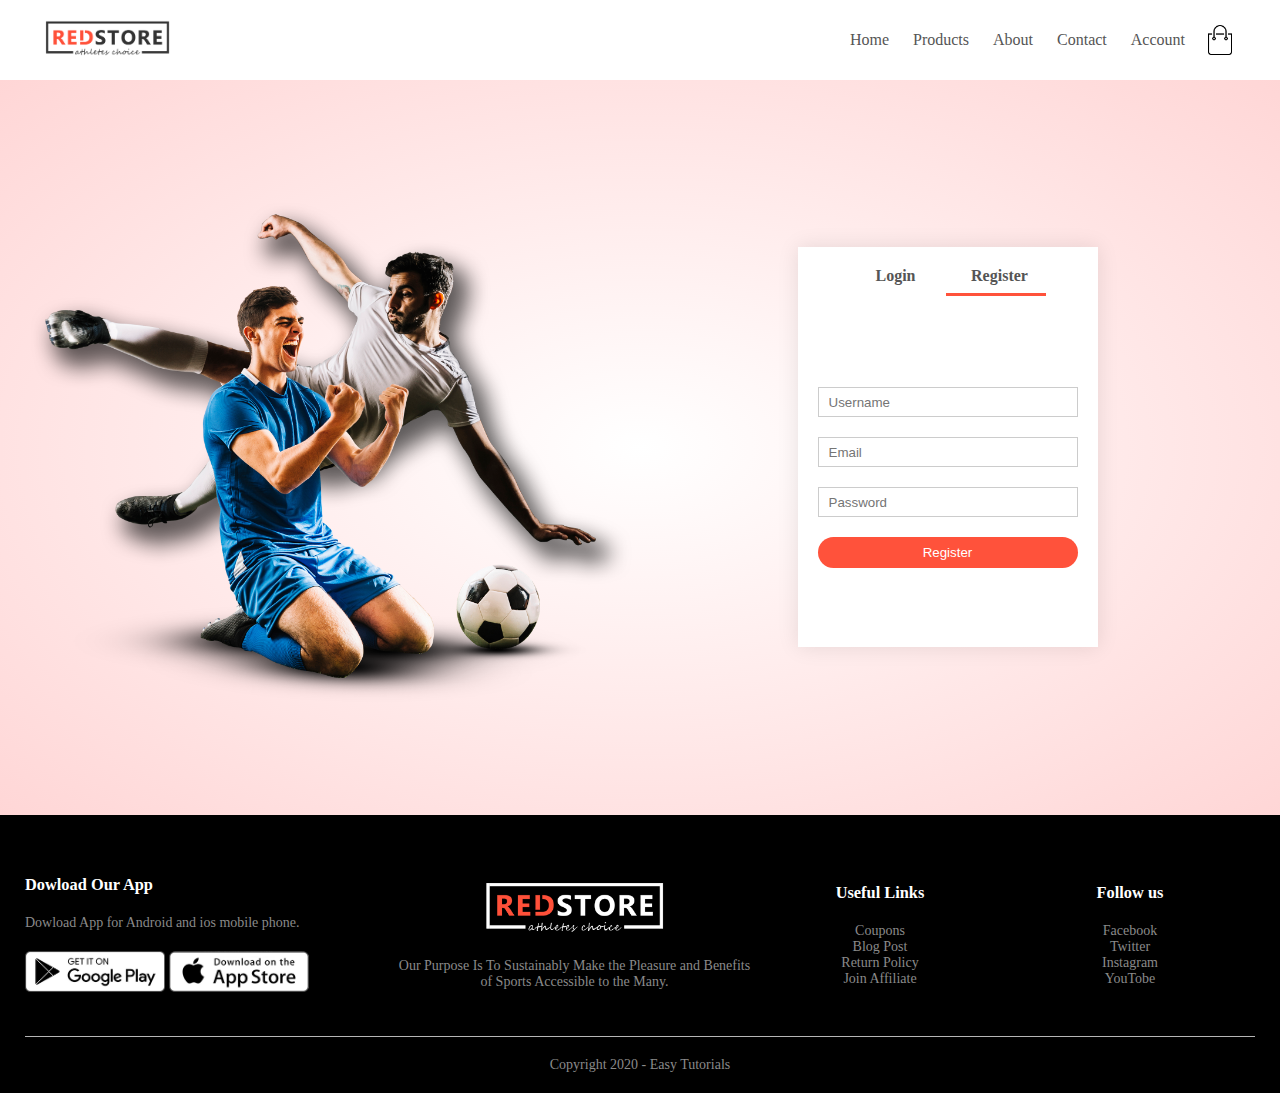
<file: demo2/account.html>
<!DOCTYPE html>
<html lang="en">
<head>
    <meta charset="UTF-8">
    <meta name="viewport" content="width=device-width, initial-scale=1.0">
    <title>All Products - RedStore</title>
    <link rel="stylesheet" href="demo2.css">
    <link rel="preconnect" href="https://fonts.googleapis.com">
    <link rel="preconnect" href="https://fonts.gstatic.com" crossorigin>
    <link href="https://fonts.googleapis.com/css2?family=Poppins:wght@300;400;500;600;700&display=swap" rel="stylesheet">
    <link rel="stylesheet" href="https://cdnjs.cloudflare.com/ajax/libs/font-awesome/4.7.0/css/font-awesome.min.css">
</head>
<body>
    <div class="container">
    <div class="navbar">
        <div class="logo">
            <img src="images/logo.png" width="125px">
        </div>
        <nav>
            <ul id="MenuItems">
                <li><a href="">Home</a></li>
                <li><a href="">Products</a></li>
                <li><a href="">About</a></li>
                <li><a href="">Contact</a></li>
                <li><a href="">Account</a></li>
            </ul>
        </nav>
        <img src="images/cart.png" width="30px" height="30px">
        <img src="images/menu.png" class="menu-icon" onclick="menutoggle()">
    </div>
    </div>
<!--------------- account-page ----------------->

<div class="account-page">
    <div class="container">
        <div class="row">
            <div class="col-2">
                <img src="images/image1.png" width="100%">
            </div>

            <div class="col-2">
                <div class="form-container">
                    <div class="form-btn">
                        <span onclick="login()">Login</span>
                        <span onclick="register()">Register</span>
                        <hr id="Indicator">
                    </div>

                    <form id="LoginForm">
                        <input type="text" placeholder="Username">
                        <input type="password" placeholder="Password">
                        <button type="submit" class="btn">Login</button>
                         <a href="">Forgot password</a>
                    </form>

                    <form id="RegForm">
                        <input type="text" placeholder="Username">
                        <input type="email" placeholder="Email">
                        <input type="password" placeholder="Password">
                        <button type="submit" class="btn">Register</button>
                    </form>
                </div>
            </div>
        </div>
    </div>
</div>

<!--------------- footer ------------------>
       <div class="footer">
        <div class="container">
            <div class="row">
                <div class="footer-col-1">
                    <h3>Dowload Our App</h3>
                    <p>Dowload App for Android and ios mobile phone.</p>
                    <div class="app-logo">
                           <img src="images/play-store.png">
                           <img src="images/app-store.png">
                    </div>               
                </div>
                <div class="footer-col-2">
                    <img src="images/logo-white.png">
                    <p>Our Purpose Is To Sustainably Make the Pleasure and
                    Benefits of Sports Accessible to the Many.</p>
                </div>
                <div class="footer-col-3">
                    <h3>Useful Links</h3>
                    <ul>
                        <li>Coupons</li>
                        <li>Blog Post</li>
                        <li>Return Policy</li>
                        <li>Join Affiliate</li>
                    </ul>
                </div>
                <div class="footer-col-4">
                    <h3>Follow us</h3>
                    <ul>
                        <li>Facebook</li>
                        <li>Twitter</li>
                        <li>Instagram</li>
                        <li>YouTobe</li>
                    </ul>
                </div>
            </div>
            <hr>
            <p class="copyright">Copyright 2020 - Easy Tutorials</p>
        </div>
       </div>
<!---------------Js for toggle menu--------------------->
    <script>
        var MenuItems = document.getElementById("MenuItems");

             MenuItems.style.maxHeight = "0px";

        function menutoggle(){
            if(MenuItems.style.maxHeight == "0px")
              {
                 MenuItems.style.maxHeight = "200px";
              }
            else
              {
                MenuItems.style.maxHeight = "0px";
              }
        }
    </script>
<!---------------- Js for toggle Form ----------------->

     <script>
           var LoginForm = document.getElementById("LoginForm");
           var RegForm = document.getElementById("RegForm");
           var Indicator = document.getElementById("Indicator");
               

               function register(){
                 
                  RegForm.style.transform = "translateX(0px)";
                  LoginForm.style.transform = "translateX(0px)";
                  Indicator.style.transform = "translateX(100px)";
               }
               function login(){
                 
                 RegForm.style.transform = "translateX(300px)";
                 LoginForm.style.transform = "translateX(300px)";
                 Indicator.style.transform = "translateX(0px)"
              }
     </script>


</body>
</html>
</file>
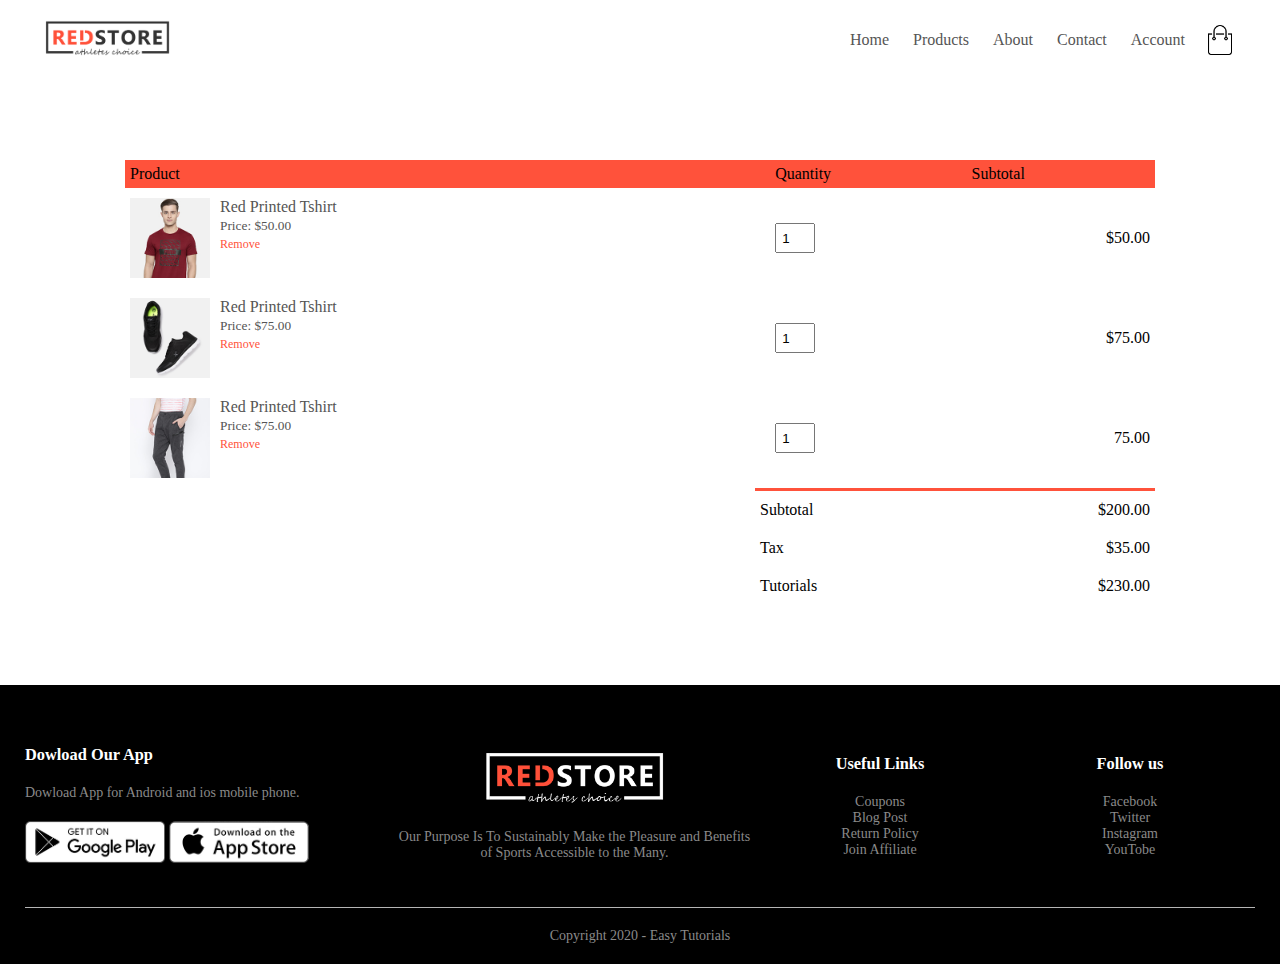
<file: demo2/cart.html>
<!DOCTYPE html>
<html lang="en">
<head>
    <meta charset="UTF-8">
    <meta name="viewport" content="width=device-width, initial-scale=1.0">
    <title>All Products - RedStore</title>
    <link rel="stylesheet" href="demo2.css">
    <link rel="preconnect" href="https://fonts.googleapis.com">
    <link rel="preconnect" href="https://fonts.gstatic.com" crossorigin>
    <link href="https://fonts.googleapis.com/css2?family=Poppins:wght@300;400;500;600;700&display=swap" rel="stylesheet">
    <link rel="stylesheet" href="https://cdnjs.cloudflare.com/ajax/libs/font-awesome/4.7.0/css/font-awesome.min.css">
</head>
<body>
    <div class="container">
    <div class="navbar">
        <div class="logo">
            <img src="images/logo.png" width="125px">
        </div>
        <nav>
            <ul id="MenuItems">
                <li><a href="">Home</a></li>
                <li><a href="">Products</a></li>
                <li><a href="">About</a></li>
                <li><a href="">Contact</a></li>
                <li><a href="">Account</a></li>
            </ul>
        </nav>
        <img src="images/cart.png" width="30px" height="30px">
        <img src="images/menu.png" class="menu-icon" onclick="menutoggle()">
    </div>
    </div>
<!--------------- cart items details ----------------->
<div class="small-container cart-page">

      <table>
        <tr>
            <th>Product</th>
            <th>Quantity</th>
            <th>Subtotal</th>
        </tr>
        <tr>
            <td>
                <div class="cart-info">
                    <img src="images/buy-1.jpg">
                    <div>
                        <p>Red Printed Tshirt</p>
                        <small>Price: $50.00</small>
                        <br>
                        <a href="">Remove</a>
                    </div>
                </div>
            </td>
            <td><input type="number" value="1"></td>
            <td>$50.00</td>
        </tr>
        <tr>
            <td>
                <div class="cart-info">
                    <img src="images/buy-2.jpg">
                    <div>
                        <p>Red Printed Tshirt</p>
                        <small>Price: $75.00</small>
                        <br>
                        <a href="">Remove</a>
                    </div>
                </div>
            </td>
            <td><input type="number" value="1"></td>
            <td>$75.00</td>
        </tr>
        <tr>
            <td>
                <div class="cart-info">
                    <img src="images/buy-3.jpg">
                    <div>
                        <p>Red Printed Tshirt</p>
                        <small>Price: $75.00</small>
                        <br>
                        <a href="">Remove</a>
                    </div>
                </div>
            </td>
            <td><input type="number" value="1"></td>
            <td>75.00</td>
        </tr>
      </table>

     <div class="total-price">
        <table>
            <tr>
                <td>Subtotal</td>
                <td>$200.00</td>
            </tr>
            <tr>
                <td>Tax</td>
                <td>$35.00</td>
            </tr>
            <tr>
                <td>Tutorials</td>
                <td>$230.00</td>
            </tr>
        </table>
     </div>



</div>


<!--------------- footer ------------------>
       <div class="footer">
        <div class="container">
            <div class="row">
                <div class="footer-col-1">
                    <h3>Dowload Our App</h3>
                    <p>Dowload App for Android and ios mobile phone.</p>
                    <div class="app-logo">
                           <img src="images/play-store.png">
                           <img src="images/app-store.png">
                    </div>               
                </div>
                <div class="footer-col-2">
                    <img src="images/logo-white.png">
                    <p>Our Purpose Is To Sustainably Make the Pleasure and
                    Benefits of Sports Accessible to the Many.</p>
                </div>
                <div class="footer-col-3">
                    <h3>Useful Links</h3>
                    <ul>
                        <li>Coupons</li>
                        <li>Blog Post</li>
                        <li>Return Policy</li>
                        <li>Join Affiliate</li>
                    </ul>
                </div>
                <div class="footer-col-4">
                    <h3>Follow us</h3>
                    <ul>
                        <li>Facebook</li>
                        <li>Twitter</li>
                        <li>Instagram</li>
                        <li>YouTobe</li>
                    </ul>
                </div>
            </div>
            <hr>
            <p class="copyright">Copyright 2020 - Easy Tutorials</p>
        </div>
       </div>
<!---------------Js for toggle menu--------------------->
    <script>
        var MenuItems = document.getElementById("MenuItems");

        MenuItems.style.maxHeight = "0px";

        function menutoggle(){
            if(MenuItems.style.maxHeight == "0px")
              {
                 MenuItems.style.maxHeight = "200px";
              }
            else
              {
                MenuItems.style.maxHeight = "0px";
              }
        }
    </script>

</body>
</html>
</file>
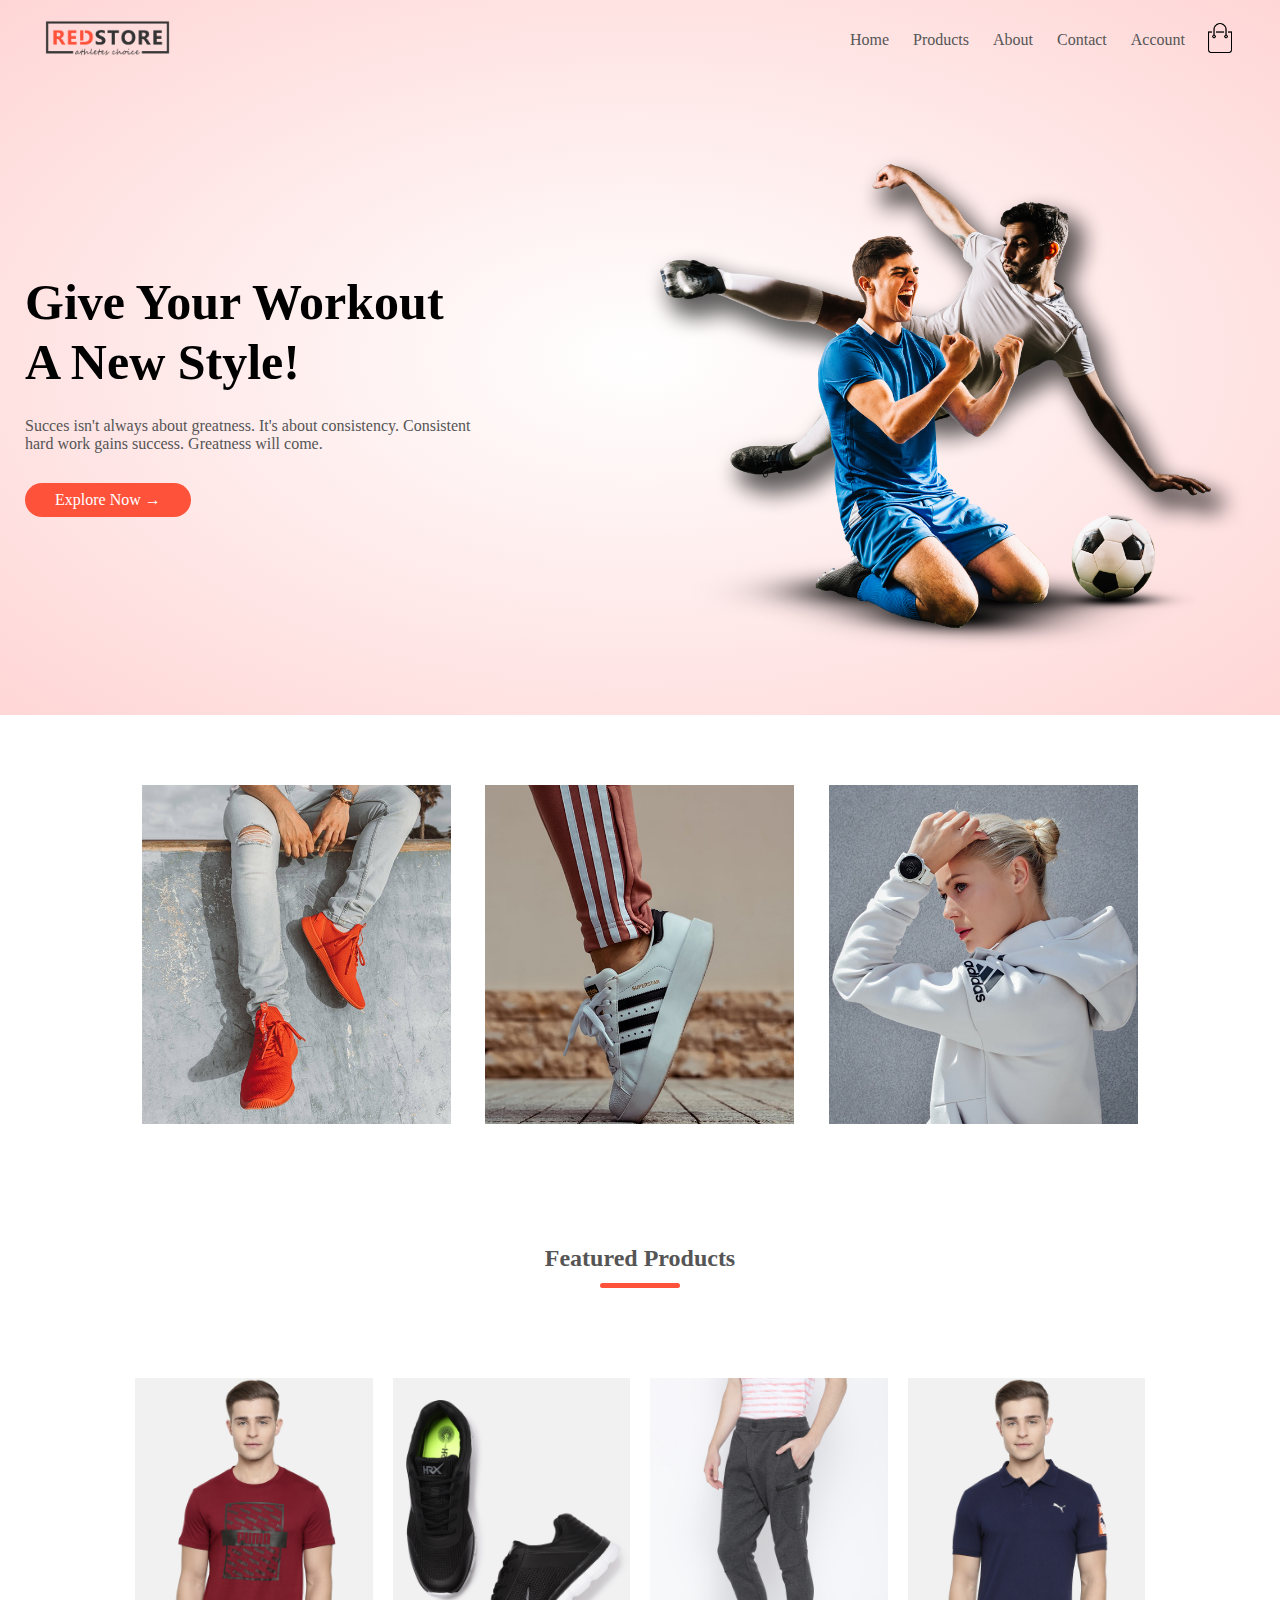
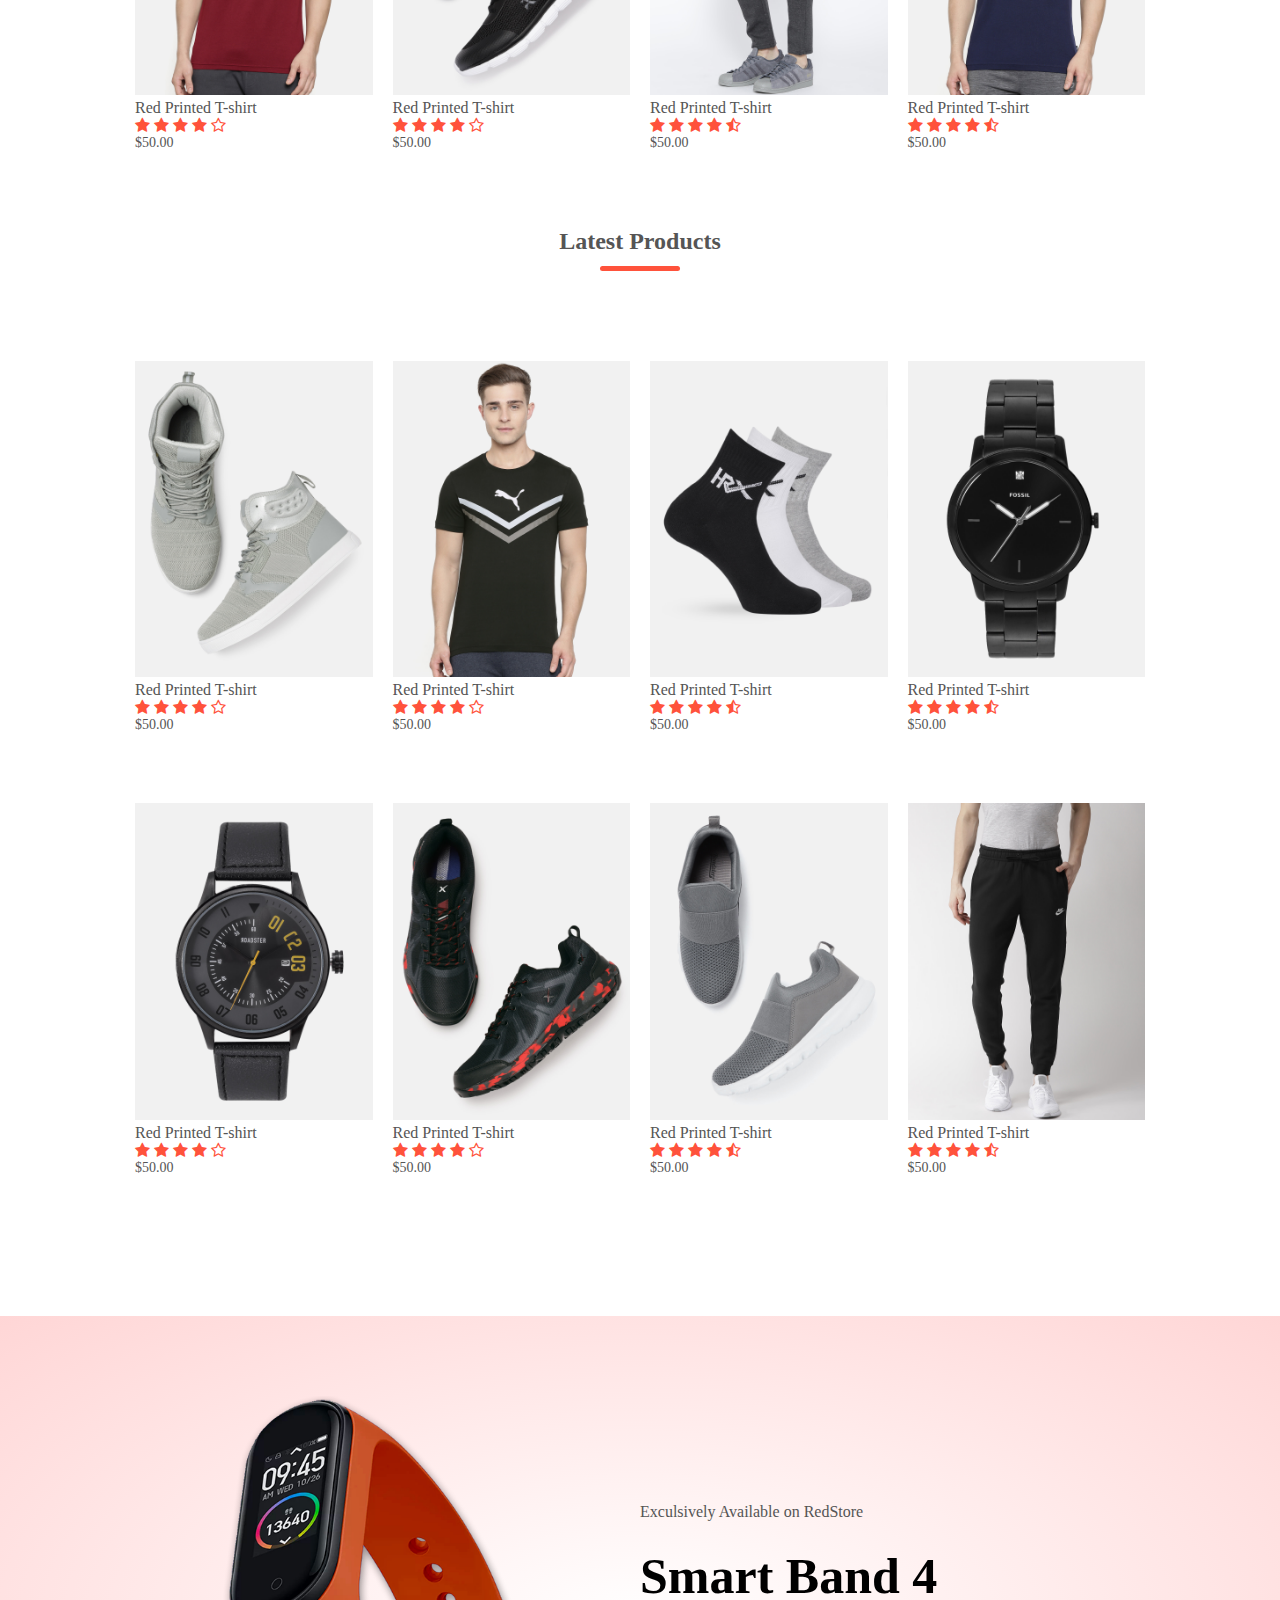
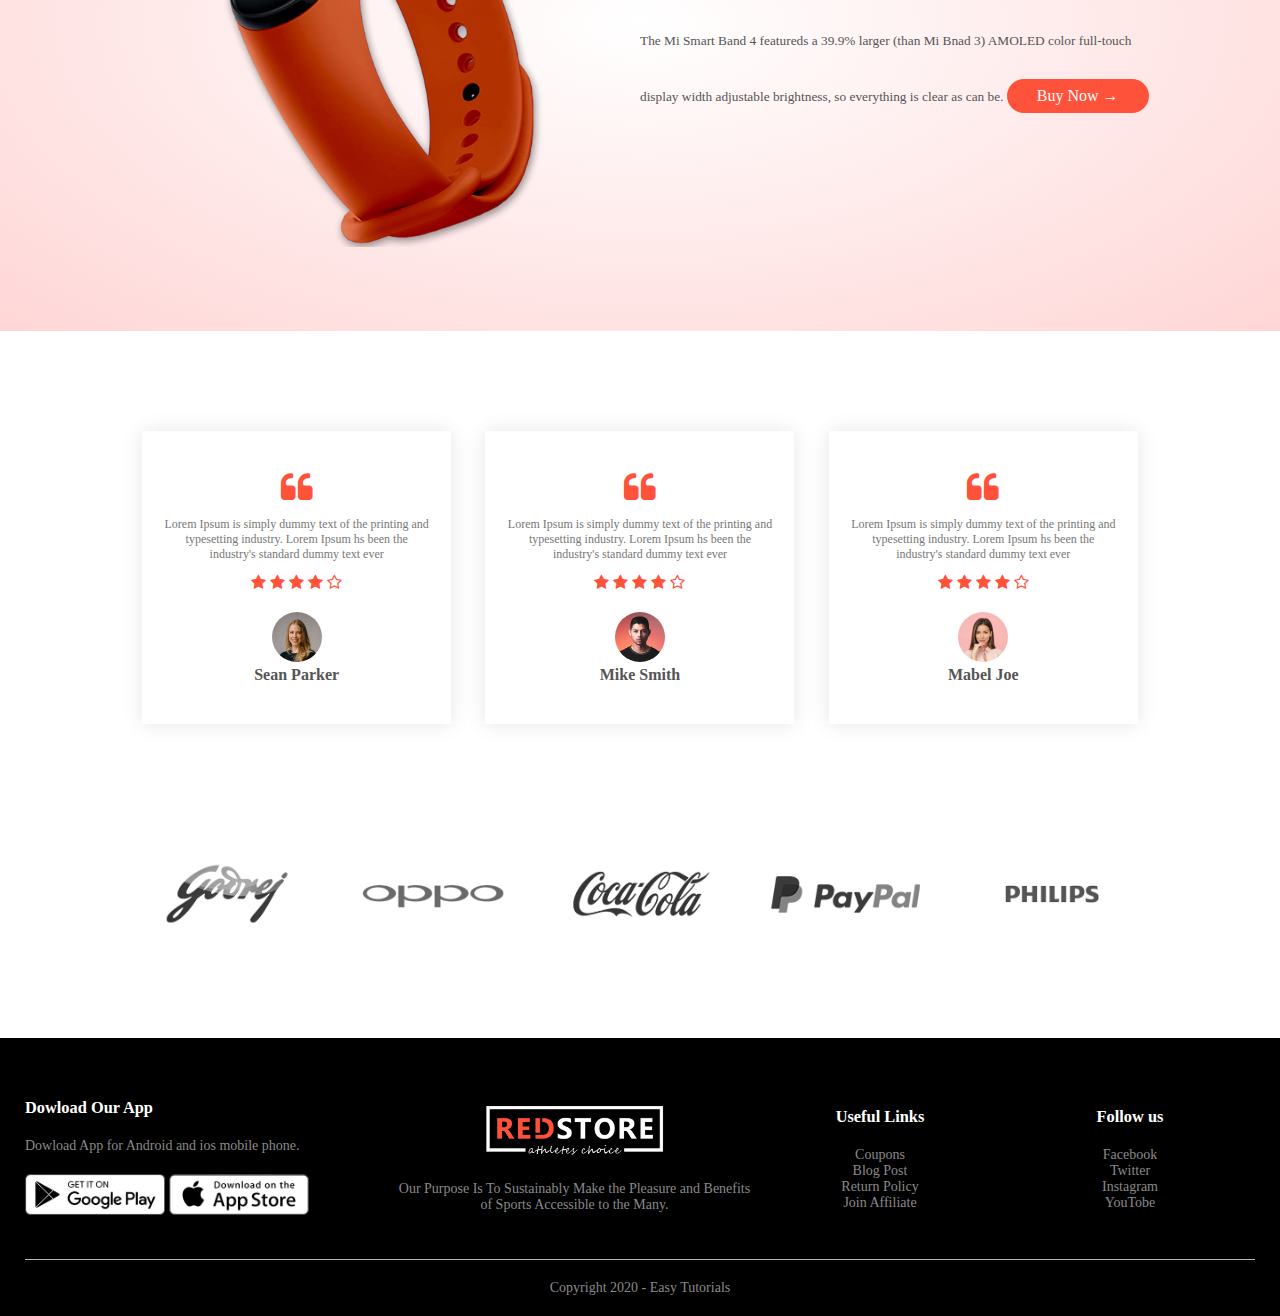
<file: demo2/demo2.html>
<!DOCTYPE html>
<html lang="en">
<head>
    <meta charset="UTF-8">
    <meta name="viewport" content="width=device-width, initial-scale=1.0">
    <title>RedStore | Ecommerce Website Design</title>
    <link rel="stylesheet" href="demo2.css">
    <link rel="preconnect" href="https://fonts.googleapis.com">
    <link rel="preconnect" href="https://fonts.gstatic.com" crossorigin>
    <link href="https://fonts.googleapis.com/css2?family=Poppins:wght@300;400;500;600;700&display=swap" rel="stylesheet">
    <link rel="stylesheet" href="https://cdnjs.cloudflare.com/ajax/libs/font-awesome/4.7.0/css/font-awesome.min.css">
</head>
<body>
    <div class="header">
    <div class="container">
    <div class="navbar">
        <div class="logo">
            <a href="demo2.html"><img src="images/logo.png" width="125px"></a>
        </div>
        <nav>
            <ul id="MenuItems">
                <li><a href="demo2.html">Home</a></li>
                <li><a href="products.html">Products</a></li>
                <li><a href="">About</a></li>
                <li><a href="">Contact</a></li>
                <li><a href="account.html">Account</a></li>
            </ul>
        </nav>
        <a href="cart.html"><img src="images/cart.png" width="30px" height="30px"></a>
        <img src="images/menu.png" class="menu-icon" onclick="menutoggle()">
    </div>
    <div class="row">
        <div class="col-2">
              <h1>Give Your Workout<br> A New Style!</h1>
              <p>Succes isn't always about greatness. It's about consistency. Consistent
                <br> hard work gains success. Greatness will come.</p>
               <a href="" class="btn">Explore Now &#8594</a>                
        </div>
        <div class="col-2">
            <img src="images/image1.png">
        </div>
    </div>
    </div>
</div>
<!------------------- featured categories --------------------->
     <div class="categories">
        <div class="small-container">
            <div class="row">
                <div class="col-3">
                    <img src="images/category-1.jpg">
                </div>
                <div class="col-3">
                    <img src="images/category-2.jpg">
                </div>
                <div class="col-3">
                    <img src="images/category-3.jpg">
                </div>
            </div>
        </div>
     </div>
<!------------------- featured products --------------------->
        <div class="small-container">
            <h2 class="title">Featured Products</h2>
            <div class="row">
                <div class="col-4">
                    <a href="products-details.html"><img src="images/product-1.jpg"></a>
                    <a href="products-details.html"><h4>Red Printed T-shirt</h4></a>
                         <div class="rating">
                            <i class="fa fa-star"></i>  
                            <i class="fa fa-star"></i> 
                            <i class="fa fa-star"></i>
                            <i class="fa fa-star"></i>
                            <i class="fa fa-star-o"></i>
                        </div>
                    <p>$50.00</p>
                </div>
                <div class="col-4">
                    <img src="images/product-2.jpg">
                    <h4>Red Printed T-shirt</h4>
                         <div class="rating">
                            <i class="fa fa-star"></i>  
                            <i class="fa fa-star"></i> 
                            <i class="fa fa-star"></i>
                            <i class="fa fa-star"></i>
                            <i class="fa fa-star-o"></i>
                        </div>
                    <p>$50.00</p>
                </div>
                <div class="col-4">
                    <img src="images/product-3.jpg">
                    <h4>Red Printed T-shirt</h4>
                         <div class="rating">
                            <i class="fa fa-star"></i>  
                            <i class="fa fa-star"></i> 
                            <i class="fa fa-star"></i>
                            <i class="fa fa-star"></i>
                            <i class="fa fa-star-half-o"></i>
                        </div>
                    <p>$50.00</p>
                </div>
                <div class="col-4">
                    <img src="images/product-4.jpg">
                    <h4>Red Printed T-shirt</h4>
                         <div class="rating">
                            <i class="fa fa-star"></i>  
                            <i class="fa fa-star"></i> 
                            <i class="fa fa-star"></i>
                            <i class="fa fa-star"></i>
                            <i class="fa fa-star-half-o"></i>
                        </div>
                    <p>$50.00</p>
                </div>
            </div>
            <h2 class="title">Latest Products</h2>
            <div class="row">
                <div class="col-4">
                    <img src="images/product-5.jpg">
                    <h4>Red Printed T-shirt</h4>
                         <div class="rating">
                            <i class="fa fa-star"></i>  
                            <i class="fa fa-star"></i> 
                            <i class="fa fa-star"></i>
                            <i class="fa fa-star"></i>
                            <i class="fa fa-star-o"></i>
                        </div>
                    <p>$50.00</p>
                </div>
                <div class="col-4">
                    <img src="images/product-6.jpg">
                    <h4>Red Printed T-shirt</h4>
                         <div class="rating">
                            <i class="fa fa-star"></i>  
                            <i class="fa fa-star"></i> 
                            <i class="fa fa-star"></i>
                            <i class="fa fa-star"></i>
                            <i class="fa fa-star-o"></i>
                        </div>
                    <p>$50.00</p>
                </div>
                <div class="col-4">
                    <img src="images/product-7.jpg">
                    <h4>Red Printed T-shirt</h4>
                         <div class="rating">
                            <i class="fa fa-star"></i>  
                            <i class="fa fa-star"></i> 
                            <i class="fa fa-star"></i>
                            <i class="fa fa-star"></i>
                            <i class="fa fa-star-half-o"></i>
                        </div>
                    <p>$50.00</p>
                </div>
                <div class="col-4">
                    <img src="images/product-8.jpg">
                    <h4>Red Printed T-shirt</h4>
                         <div class="rating">
                            <i class="fa fa-star"></i>  
                            <i class="fa fa-star"></i> 
                            <i class="fa fa-star"></i>
                            <i class="fa fa-star"></i>
                            <i class="fa fa-star-half-o"></i>
                        </div>
                    <p>$50.00</p>
                </div>
            </div>
            <div class="row">
                <div class="col-4">
                    <img src="images/product-9.jpg">
                    <h4>Red Printed T-shirt</h4>
                         <div class="rating">
                            <i class="fa fa-star"></i>  
                            <i class="fa fa-star"></i> 
                            <i class="fa fa-star"></i>
                            <i class="fa fa-star"></i>
                            <i class="fa fa-star-o"></i>
                        </div>
                    <p>$50.00</p>
                </div>
                <div class="col-4">
                    <img src="images/product-10.jpg">
                    <h4>Red Printed T-shirt</h4>
                         <div class="rating">
                            <i class="fa fa-star"></i>  
                            <i class="fa fa-star"></i> 
                            <i class="fa fa-star"></i>
                            <i class="fa fa-star"></i>
                            <i class="fa fa-star-o"></i>
                        </div>
                    <p>$50.00</p>
                </div>
                <div class="col-4">
                    <img src="images/product-11.jpg">
                    <h4>Red Printed T-shirt</h4>
                         <div class="rating">
                            <i class="fa fa-star"></i>  
                            <i class="fa fa-star"></i> 
                            <i class="fa fa-star"></i>
                            <i class="fa fa-star"></i>
                            <i class="fa fa-star-half-o"></i>
                        </div>
                    <p>$50.00</p>
                </div>
                <div class="col-4">
                    <img src="images/product-12.jpg">
                    <h4>Red Printed T-shirt</h4>
                         <div class="rating">
                            <i class="fa fa-star"></i>  
                            <i class="fa fa-star"></i> 
                            <i class="fa fa-star"></i>
                            <i class="fa fa-star"></i>
                            <i class="fa fa-star-half-o"></i>
                        </div>
                    <p>$50.00</p>
                </div>
            </div>
        </div>
<!----------------- offer -------------------->
        <div class="offer">
            <div class="small-container">
                <div class="row">
                    <div class="col-2">
                        <img src="images/exclusive.png" class="offer-img">
                    </div>
                    <div class="col-2">
                        <p>Exculsively Available on RedStore</p>
                        <h1>Smart Band 4</h1>
                        <small>The Mi Smart Band 4 featureds a 39.9% larger
                        (than Mi Bnad 3) AMOLED color full-touch display width
                        adjustable brightness, so everything is clear as can be.
                        </small>
                        <a href="" class="btn">Buy Now &#8594;</a>
                    </div>
                </div>
            </div>
        </div>
<!------------------- testimonial ----------------------->

       <div class="testimonial">
        <div class="small-container">
            <div class="row">
                <div class="col-3">
                    <i class="fa fa-quote-left"></i>
                    <p>Lorem Ipsum is simply dummy text of the printing and
                    typesetting industry. Lorem Ipsum hs been the industry's
                    standard dummy text ever</p>
                    <div class="rating">
                        <i class="fa fa-star"></i>  
                        <i class="fa fa-star"></i> 
                        <i class="fa fa-star"></i>
                        <i class="fa fa-star"></i>
                        <i class="fa fa-star-o"></i>
                    </div>
                    <img src="images/user-1.png">
                    <h3>Sean Parker</h3>
                </div>
                <div class="col-3">
                    <i class="fa fa-quote-left"></i>
                    <p>Lorem Ipsum is simply dummy text of the printing and
                    typesetting industry. Lorem Ipsum hs been the industry's
                    standard dummy text ever</p>
                    <div class="rating">
                        <i class="fa fa-star"></i>  
                        <i class="fa fa-star"></i> 
                        <i class="fa fa-star"></i>
                        <i class="fa fa-star"></i>
                        <i class="fa fa-star-o"></i>
                    </div>
                    <img src="images/user-2.png">
                    <h3>Mike Smith</h3>
                </div>
                <div class="col-3">
                    <i class="fa fa-quote-left"></i>
                    <p>Lorem Ipsum is simply dummy text of the printing and
                    typesetting industry. Lorem Ipsum hs been the industry's
                    standard dummy text ever</p>
                    <div class="rating">
                        <i class="fa fa-star"></i>  
                        <i class="fa fa-star"></i> 
                        <i class="fa fa-star"></i>
                        <i class="fa fa-star"></i>
                        <i class="fa fa-star-o"></i>
                    </div>
                    <img src="images/user-3.png">
                    <h3>Mabel Joe</h3>
                </div>
            </div>
        </div>
       </div>
<!------------- brands ------------->
       <div class="brands">
        <div class="small-container">
            <div class="row">
                <div class="col-5">
                    <img src="images/logo-godrej.png">
                </div>
                <div class="col-5">
                    <img src="images/logo-oppo.png">
                </div>
                <div class="col-5">
                    <img src="images/logo-coca-cola.png">
                </div>
                <div class="col-5">
                    <img src="images/logo-paypal.png">
                </div>
                <div class="col-5">
                    <img src="images/logo-philips.png">
                </div>
            </div>
        </div>
       </div>

<!--------------- footer ------------------>
       <div class="footer">
        <div class="container">
            <div class="row">
                <div class="footer-col-1">
                    <h3>Dowload Our App</h3>
                    <p>Dowload App for Android and ios mobile phone.</p>
                    <div class="app-logo">
                           <img src="images/play-store.png">
                           <img src="images/app-store.png">
                    </div>               
                </div>
                <div class="footer-col-2">
                    <img src="images/logo-white.png">
                    <p>Our Purpose Is To Sustainably Make the Pleasure and
                    Benefits of Sports Accessible to the Many.</p>
                </div>
                <div class="footer-col-3">
                    <h3>Useful Links</h3>
                    <ul>
                        <li>Coupons</li>
                        <li>Blog Post</li>
                        <li>Return Policy</li>
                        <li>Join Affiliate</li>
                    </ul>
                </div>
                <div class="footer-col-4">
                    <h3>Follow us</h3>
                    <ul>
                        <li>Facebook</li>
                        <li>Twitter</li>
                        <li>Instagram</li>
                        <li>YouTobe</li>
                    </ul>
                </div>
            </div>
            <hr>
            <p class="copyright">Copyright 2020 - Easy Tutorials</p>
        </div>
       </div>
<!---------------Js for toggle menu--------------------->
    <script>
        var MenuItems = document.getElementById("MenuItems");

        MenuItems.style.maxHeight = "0px";

        function menutoggle(){
            if(MenuItems.style.maxHeight == "0px")
              {
                 MenuItems.style.maxHeight = "200px";
              }
            else
              {
                MenuItems.style.maxHeight = "0px";
              }
        }
    </script>

</body>
</html>
</file>
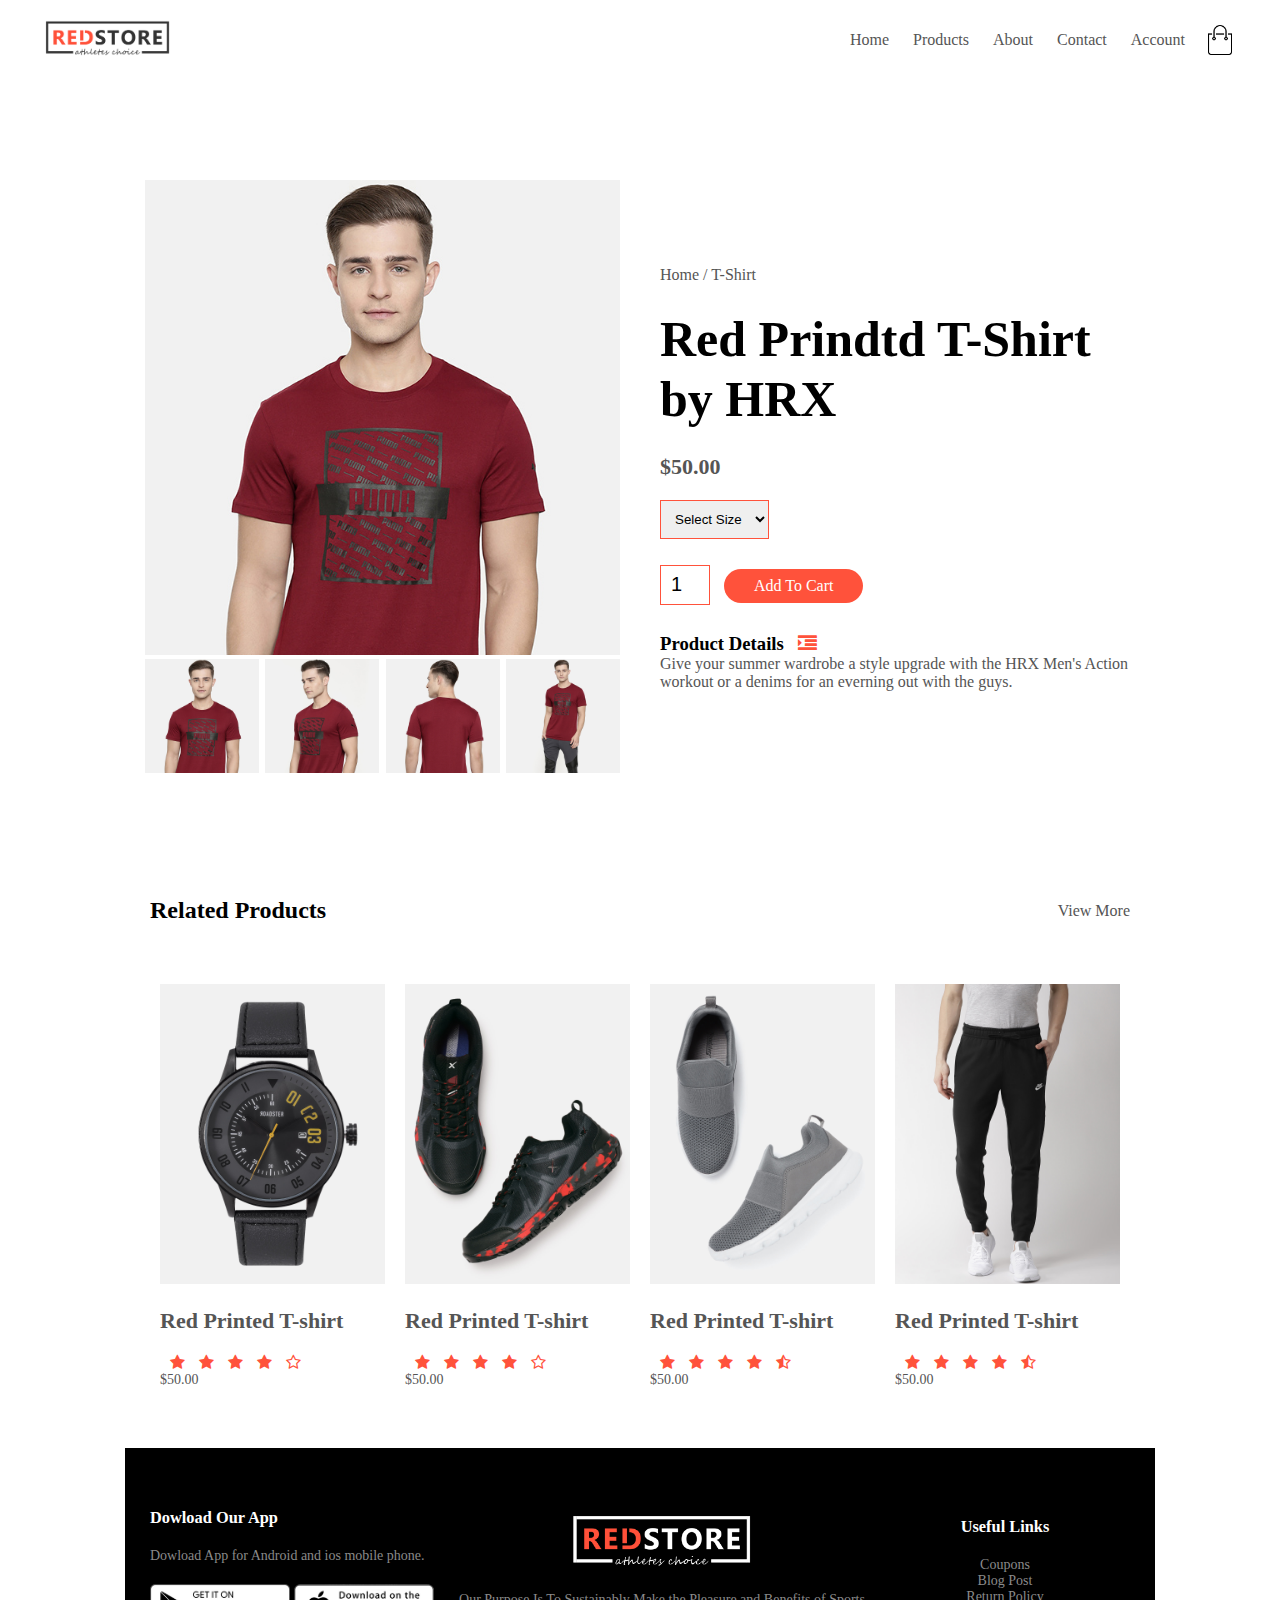
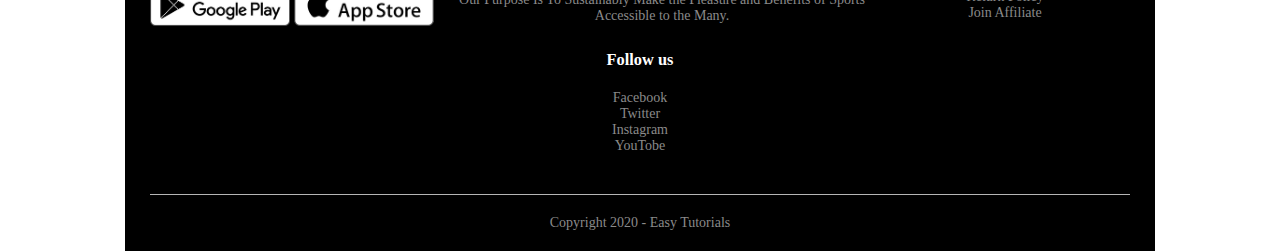
<file: demo2/products-details.html>
<!DOCTYPE html>
<html lang="en">
<head>
    <meta charset="UTF-8">
    <meta name="viewport" content="width=device-width, initial-scale=1.0">
    <title>All Products - RedStore</title>
    <link rel="stylesheet" href="demo2.css">
    <link rel="preconnect" href="https://fonts.googleapis.com">
    <link rel="preconnect" href="https://fonts.gstatic.com" crossorigin>
    <link href="https://fonts.googleapis.com/css2?family=Poppins:wght@300;400;500;600;700&display=swap" rel="stylesheet">
    <link rel="stylesheet" href="https://cdnjs.cloudflare.com/ajax/libs/font-awesome/4.7.0/css/font-awesome.min.css">
</head>
<body>
    <div class="container">
    <div class="navbar">
        <div class="logo">
            <img src="images/logo.png" width="125px">
        </div>
        <nav>
            <ul id="MenuItems">
                <li><a href="">Home</a></li>
                <li><a href="">Products</a></li>
                <li><a href="">About</a></li>
                <li><a href="">Contact</a></li>
                <li><a href="">Account</a></li>
            </ul>
        </nav>
        <img src="images/cart.png" width="30px" height="30px">
        <img src="images/menu.png" class="menu-icon" onclick="menutoggle()">
    </div>
    </div>

<!-- single product details -->

      <div class="small-container single-product">
          <div class="row">
            <div class="col-2">
                <img src="images/gallery-1.jpg" width="100%" id="productImg">
                
                <div class="small-img-row">
                    <div class="small-img-col">
                        <img src="images/gallery-1.jpg" width="100%" class="small-img">
                    </div>
                    <div class="small-img-col">
                        <img src="images/gallery-2.jpg" width="100%" class="small-img">
                    </div>
                    <div class="small-img-col">
                        <img src="images/gallery-3.jpg" width="100%" class="small-img">
                    </div>
                    <div class="small-img-col">
                        <img src="images/gallery-4.jpg" width="100%" class="small-img">
                    </div>
                </div>
          </div>
          <div class="col-2">
                 <p>Home / T-Shirt</p>
                 <h1>Red Prindtd T-Shirt by HRX</h1>
                 <h4>$50.00</h4>
                 <select>
                    <option>Select Size</option>
                    <option>XXL</option>
                    <option>xL</option>
                    <option>Medium</option>
                    <option>Small</option>
                 </select>
                 <input type="number" value="1">
                 <a href="" class="btn">Add To Cart</a>

                 <h3>Product Details <i class="fa fa-indent"></i> </h3>
                 <p>Give your summer wardrobe a style upgrade with the HRX
                 Men's Action workout or a denims for an everning out with
                 the guys.</p>
          </div>
      </div>
<!-----------title---------------->
       <div class="small-container">
            <div class="row row-2">
                <h2>Related Products</h2>
                <p>View More</p>
            </div>

       </div>


<!------------products--------------->
        <div class="small-container">
              
            <div class="row">
                <div class="col-4">
                    <img src="images/product-9.jpg">
                    <h4>Red Printed T-shirt</h4>
                         <div class="rating">
                            <i class="fa fa-star"></i>  
                            <i class="fa fa-star"></i> 
                            <i class="fa fa-star"></i>
                            <i class="fa fa-star"></i>
                            <i class="fa fa-star-o"></i>
                        </div>
                    <p>$50.00</p>
                </div>
                <div class="col-4">
                    <img src="images/product-10.jpg">
                    <h4>Red Printed T-shirt</h4>
                         <div class="rating">
                            <i class="fa fa-star"></i>  
                            <i class="fa fa-star"></i> 
                            <i class="fa fa-star"></i>
                            <i class="fa fa-star"></i>
                            <i class="fa fa-star-o"></i>
                        </div>
                    <p>$50.00</p>
                </div>
                <div class="col-4">
                    <img src="images/product-11.jpg">
                    <h4>Red Printed T-shirt</h4>
                         <div class="rating">
                            <i class="fa fa-star"></i>  
                            <i class="fa fa-star"></i> 
                            <i class="fa fa-star"></i>
                            <i class="fa fa-star"></i>
                            <i class="fa fa-star-half-o"></i>
                        </div>
                    <p>$50.00</p>
                </div>
                <div class="col-4">
                    <img src="images/product-12.jpg">
                    <h4>Red Printed T-shirt</h4>
                         <div class="rating">
                            <i class="fa fa-star"></i>  
                            <i class="fa fa-star"></i> 
                            <i class="fa fa-star"></i>
                            <i class="fa fa-star"></i>
                            <i class="fa fa-star-half-o"></i>
                        </div>
                    <p>$50.00</p>
                </div>
            </div>
        </div>
<!--------------- footer ------------------>
       <div class="footer">
        <div class="container">
            <div class="row">
                <div class="footer-col-1">
                    <h3>Dowload Our App</h3>
                    <p>Dowload App for Android and ios mobile phone.</p>
                    <div class="app-logo">
                           <img src="images/play-store.png">
                           <img src="images/app-store.png">
                    </div>               
                </div>
                <div class="footer-col-2">
                    <img src="images/logo-white.png">
                    <p>Our Purpose Is To Sustainably Make the Pleasure and
                    Benefits of Sports Accessible to the Many.</p>
                </div>
                <div class="footer-col-3">
                    <h3>Useful Links</h3>
                    <ul>
                        <li>Coupons</li>
                        <li>Blog Post</li>
                        <li>Return Policy</li>
                        <li>Join Affiliate</li>
                    </ul>
                </div>
                <div class="footer-col-4">
                    <h3>Follow us</h3>
                    <ul>
                        <li>Facebook</li>
                        <li>Twitter</li>
                        <li>Instagram</li>
                        <li>YouTobe</li>
                    </ul>
                </div>
            </div>
            <hr>
            <p class="copyright">Copyright 2020 - Easy Tutorials</p>
        </div>
       </div>
<!---------------Js for toggle menu--------------------->
    <script>
        var MenuItems = document.getElementById("MenuItems");

        MenuItems.style.maxHeight = "0px";

        function menutoggle(){
            if(MenuItems.style.maxHeight == "0px")
              {
                 MenuItems.style.maxHeight = "200px";
              }
            else
              {
                MenuItems.style.maxHeight = "0px";
              }
        }
    </script>
<!------Js for product gallery-------->
<script>
       var ProductImg = document.getElementById("productImg");
         var SmallImg = document.getElementsByClassName("small-img");

         SmallImg[0].onclick = function()
         {
              ProductImg.src = SmallImg[0].src;
         }
         SmallImg[1].onclick = function()
         {
              ProductImg.src = SmallImg[1].src;
         }
         SmallImg[2].onclick = function()
         {
              ProductImg.src = SmallImg[2].src;
         }
         SmallImg[3].onclick = function()
         {
              ProductImg.src = SmallImg[3].src;
         }

</script>






</body>
</html>
</file>
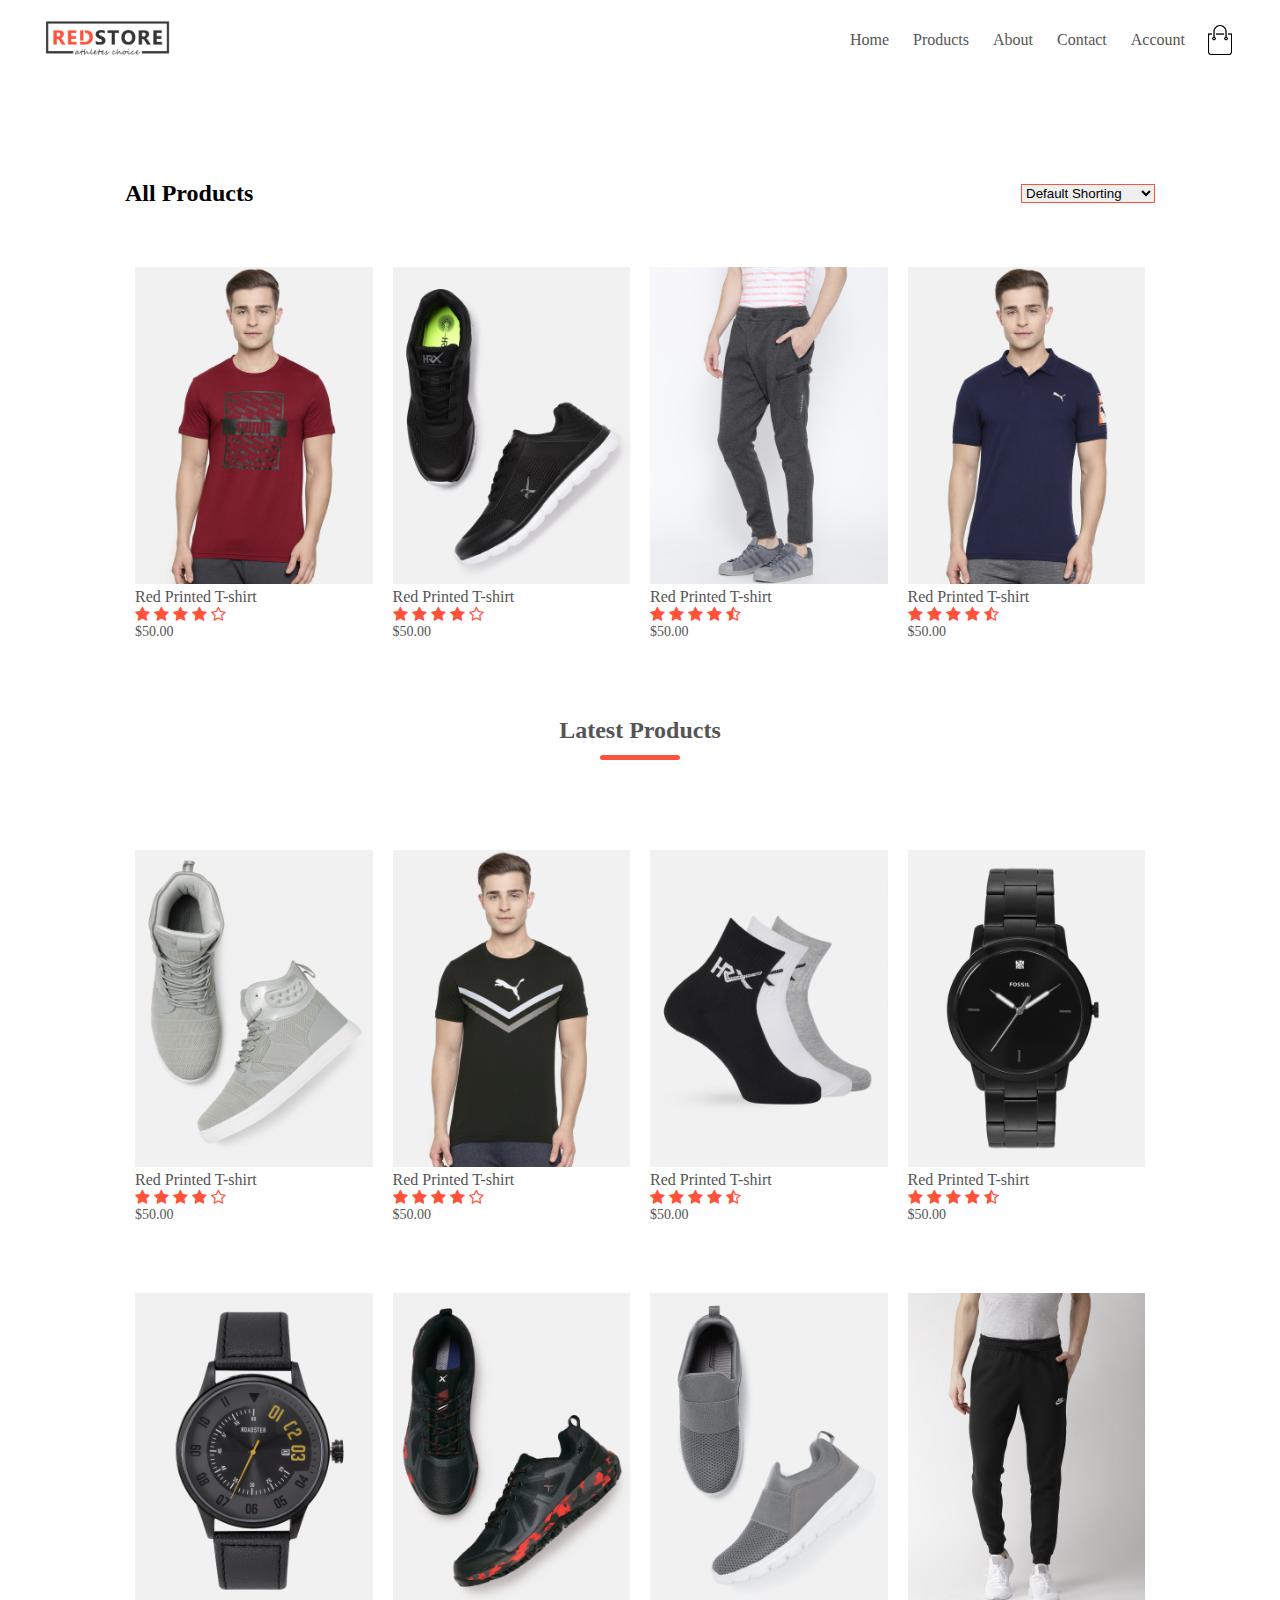
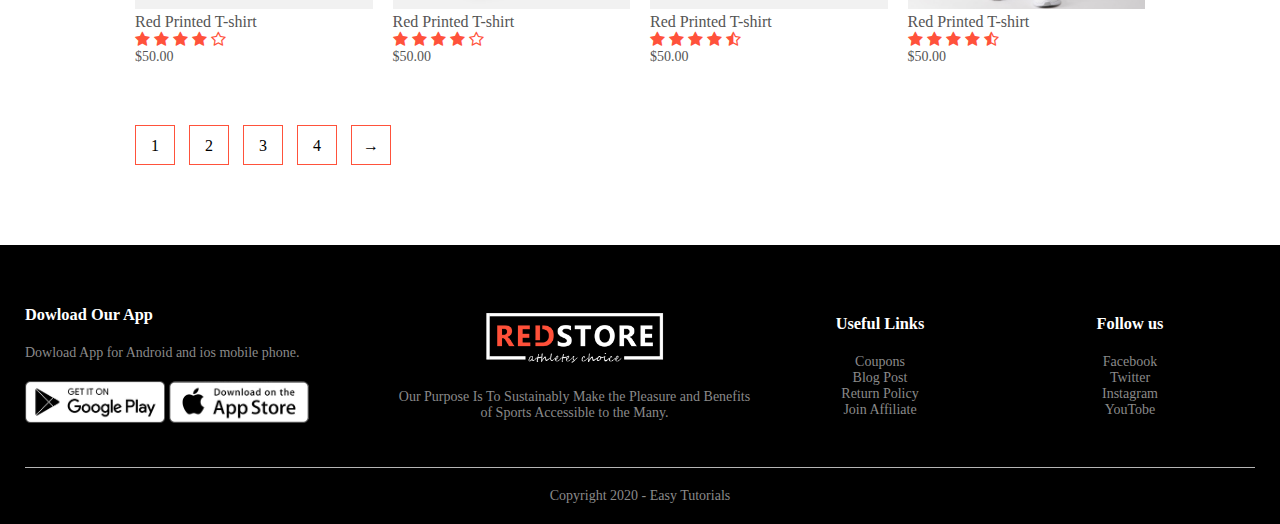
<file: demo2/products.html>
<!DOCTYPE html>
<html lang="en">
<head>
    <meta charset="UTF-8">
    <meta name="viewport" content="width=device-width, initial-scale=1.0">
    <title>All Products - RedStore</title>
    <link rel="stylesheet" href="demo2.css">
    <link rel="preconnect" href="https://fonts.googleapis.com">
    <link rel="preconnect" href="https://fonts.gstatic.com" crossorigin>
    <link href="https://fonts.googleapis.com/css2?family=Poppins:wght@300;400;500;600;700&display=swap" rel="stylesheet">
    <link rel="stylesheet" href="https://cdnjs.cloudflare.com/ajax/libs/font-awesome/4.7.0/css/font-awesome.min.css">
</head>
<body>
    <div class="container">
    <div class="navbar">
        <div class="logo">
            <img src="images/logo.png" width="125px">
        </div>
        <nav>
            <ul id="MenuItems">
                <li><a href="">Home</a></li>
                <li><a href="">Products</a></li>
                <li><a href="">About</a></li>
                <li><a href="">Contact</a></li>
                <li><a href="">Account</a></li>
            </ul>
        </nav>
        <img src="images/cart.png" width="30px" height="30px">
        <img src="images/menu.png" class="menu-icon" onclick="menutoggle()">
    </div>
    </div>
        <div class="small-container">
              <div class="row row-2">
                <h2>All Products</h2>
                <select>
                    <option>Default Shorting</option>
                    <option>Short by price</option>
                    <option>Short by popularity</option>
                    <option>Short by rating</option>
                    <option>Short by sale</option>
                </select>
              </div>




              <div class="row">
                <div class="col-4">
                    <img src="images/product-1.jpg">
                    <h4>Red Printed T-shirt</h4>
                         <div class="rating">
                            <i class="fa fa-star"></i>  
                            <i class="fa fa-star"></i> 
                            <i class="fa fa-star"></i>
                            <i class="fa fa-star"></i>
                            <i class="fa fa-star-o"></i>
                        </div>
                    <p>$50.00</p>
                </div>
                <div class="col-4">
                    <img src="images/product-2.jpg">
                    <h4>Red Printed T-shirt</h4>
                         <div class="rating">
                            <i class="fa fa-star"></i>  
                            <i class="fa fa-star"></i> 
                            <i class="fa fa-star"></i>
                            <i class="fa fa-star"></i>
                            <i class="fa fa-star-o"></i>
                        </div>
                    <p>$50.00</p>
                </div>
                <div class="col-4">
                    <img src="images/product-3.jpg">
                    <h4>Red Printed T-shirt</h4>
                         <div class="rating">
                            <i class="fa fa-star"></i>  
                            <i class="fa fa-star"></i> 
                            <i class="fa fa-star"></i>
                            <i class="fa fa-star"></i>
                            <i class="fa fa-star-half-o"></i>
                        </div>
                    <p>$50.00</p>
                </div>
                <div class="col-4">
                    <img src="images/product-4.jpg">
                    <h4>Red Printed T-shirt</h4>
                         <div class="rating">
                            <i class="fa fa-star"></i>  
                            <i class="fa fa-star"></i> 
                            <i class="fa fa-star"></i>
                            <i class="fa fa-star"></i>
                            <i class="fa fa-star-half-o"></i>
                        </div>
                    <p>$50.00</p>
                </div>
            </div>
            <h2 class="title">Latest Products</h2>
            <div class="row">
                <div class="col-4">
                    <img src="images/product-5.jpg">
                    <h4>Red Printed T-shirt</h4>
                         <div class="rating">
                            <i class="fa fa-star"></i>  
                            <i class="fa fa-star"></i> 
                            <i class="fa fa-star"></i>
                            <i class="fa fa-star"></i>
                            <i class="fa fa-star-o"></i>
                        </div>
                    <p>$50.00</p>
                </div>
                <div class="col-4">
                    <img src="images/product-6.jpg">
                    <h4>Red Printed T-shirt</h4>
                         <div class="rating">
                            <i class="fa fa-star"></i>  
                            <i class="fa fa-star"></i> 
                            <i class="fa fa-star"></i>
                            <i class="fa fa-star"></i>
                            <i class="fa fa-star-o"></i>
                        </div>
                    <p>$50.00</p>
                </div>
                <div class="col-4">
                    <img src="images/product-7.jpg">
                    <h4>Red Printed T-shirt</h4>
                         <div class="rating">
                            <i class="fa fa-star"></i>  
                            <i class="fa fa-star"></i> 
                            <i class="fa fa-star"></i>
                            <i class="fa fa-star"></i>
                            <i class="fa fa-star-half-o"></i>
                        </div>
                    <p>$50.00</p>
                </div>
                <div class="col-4">
                    <img src="images/product-8.jpg">
                    <h4>Red Printed T-shirt</h4>
                         <div class="rating">
                            <i class="fa fa-star"></i>  
                            <i class="fa fa-star"></i> 
                            <i class="fa fa-star"></i>
                            <i class="fa fa-star"></i>
                            <i class="fa fa-star-half-o"></i>
                        </div>
                    <p>$50.00</p>
                </div>
            </div>
            <div class="row">
                <div class="col-4">
                    <img src="images/product-9.jpg">
                    <h4>Red Printed T-shirt</h4>
                         <div class="rating">
                            <i class="fa fa-star"></i>  
                            <i class="fa fa-star"></i> 
                            <i class="fa fa-star"></i>
                            <i class="fa fa-star"></i>
                            <i class="fa fa-star-o"></i>
                        </div>
                    <p>$50.00</p>
                </div>
                <div class="col-4">
                    <img src="images/product-10.jpg">
                    <h4>Red Printed T-shirt</h4>
                         <div class="rating">
                            <i class="fa fa-star"></i>  
                            <i class="fa fa-star"></i> 
                            <i class="fa fa-star"></i>
                            <i class="fa fa-star"></i>
                            <i class="fa fa-star-o"></i>
                        </div>
                    <p>$50.00</p>
                </div>
                <div class="col-4">
                    <img src="images/product-11.jpg">
                    <h4>Red Printed T-shirt</h4>
                         <div class="rating">
                            <i class="fa fa-star"></i>  
                            <i class="fa fa-star"></i> 
                            <i class="fa fa-star"></i>
                            <i class="fa fa-star"></i>
                            <i class="fa fa-star-half-o"></i>
                        </div>
                    <p>$50.00</p>
                </div>
                <div class="col-4">
                    <img src="images/product-12.jpg">
                    <h4>Red Printed T-shirt</h4>
                         <div class="rating">
                            <i class="fa fa-star"></i>  
                            <i class="fa fa-star"></i> 
                            <i class="fa fa-star"></i>
                            <i class="fa fa-star"></i>
                            <i class="fa fa-star-half-o"></i>
                        </div>
                    <p>$50.00</p>
                </div>
            </div>
             <div class="page-btn">
                <span>1</span>
                <span>2</span>
                <span>3</span>
                <span>4</span>
                <span>&#8594;</span>
             </div>


        </div>
<!--------------- footer ------------------>
       <div class="footer">
        <div class="container">
            <div class="row">
                <div class="footer-col-1">
                    <h3>Dowload Our App</h3>
                    <p>Dowload App for Android and ios mobile phone.</p>
                    <div class="app-logo">
                           <img src="images/play-store.png">
                           <img src="images/app-store.png">
                    </div>               
                </div>
                <div class="footer-col-2">
                    <img src="images/logo-white.png">
                    <p>Our Purpose Is To Sustainably Make the Pleasure and
                    Benefits of Sports Accessible to the Many.</p>
                </div>
                <div class="footer-col-3">
                    <h3>Useful Links</h3>
                    <ul>
                        <li>Coupons</li>
                        <li>Blog Post</li>
                        <li>Return Policy</li>
                        <li>Join Affiliate</li>
                    </ul>
                </div>
                <div class="footer-col-4">
                    <h3>Follow us</h3>
                    <ul>
                        <li>Facebook</li>
                        <li>Twitter</li>
                        <li>Instagram</li>
                        <li>YouTobe</li>
                    </ul>
                </div>
            </div>
            <hr>
            <p class="copyright">Copyright 2020 - Easy Tutorials</p>
        </div>
       </div>
<!---------------Js for toggle menu--------------------->
    <script>
        var MenuItems = document.getElementById("MenuItems");

        MenuItems.style.maxHeight = "0px";

        function menutoggle(){
            if(MenuItems.style.maxHeight == "0px")
              {
                 MenuItems.style.maxHeight = "200px";
              }
            else
              {
                MenuItems.style.maxHeight = "0px";
              }
        }
    </script>

</body>
</html>
</file>
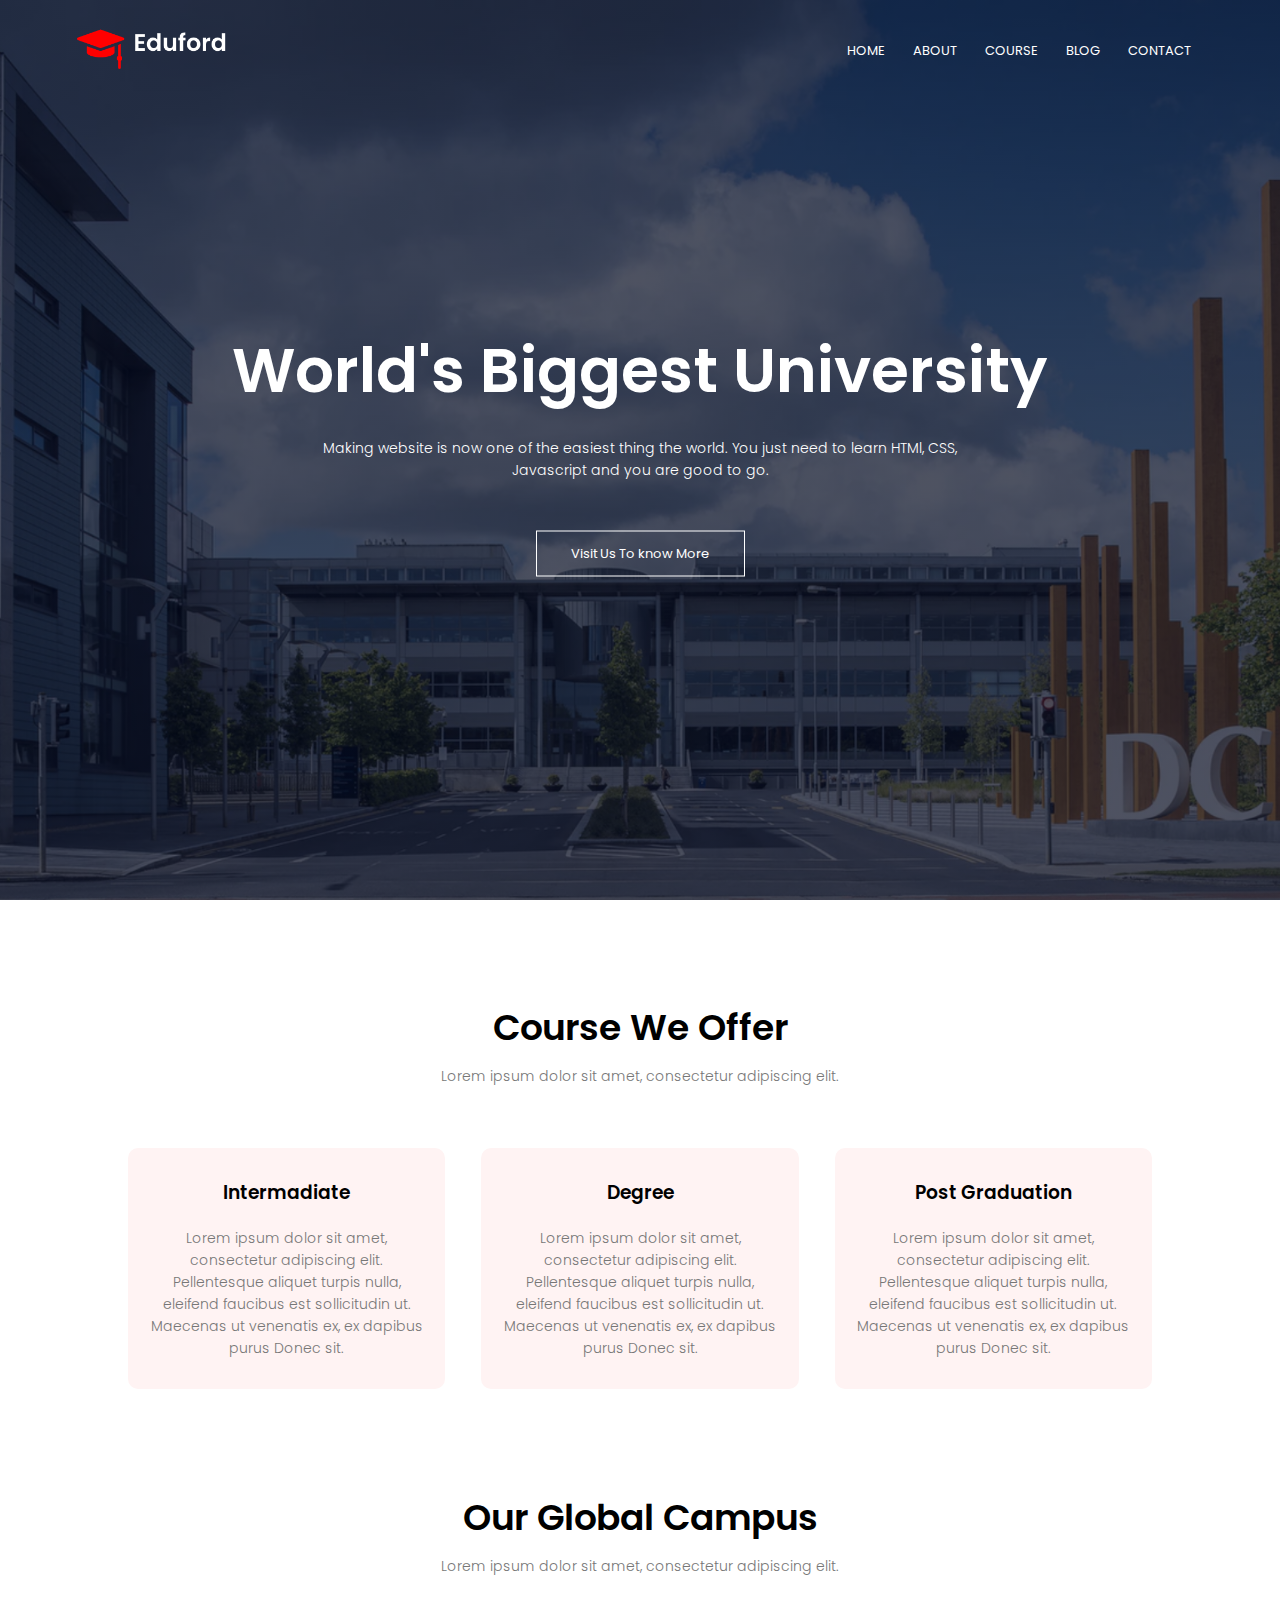
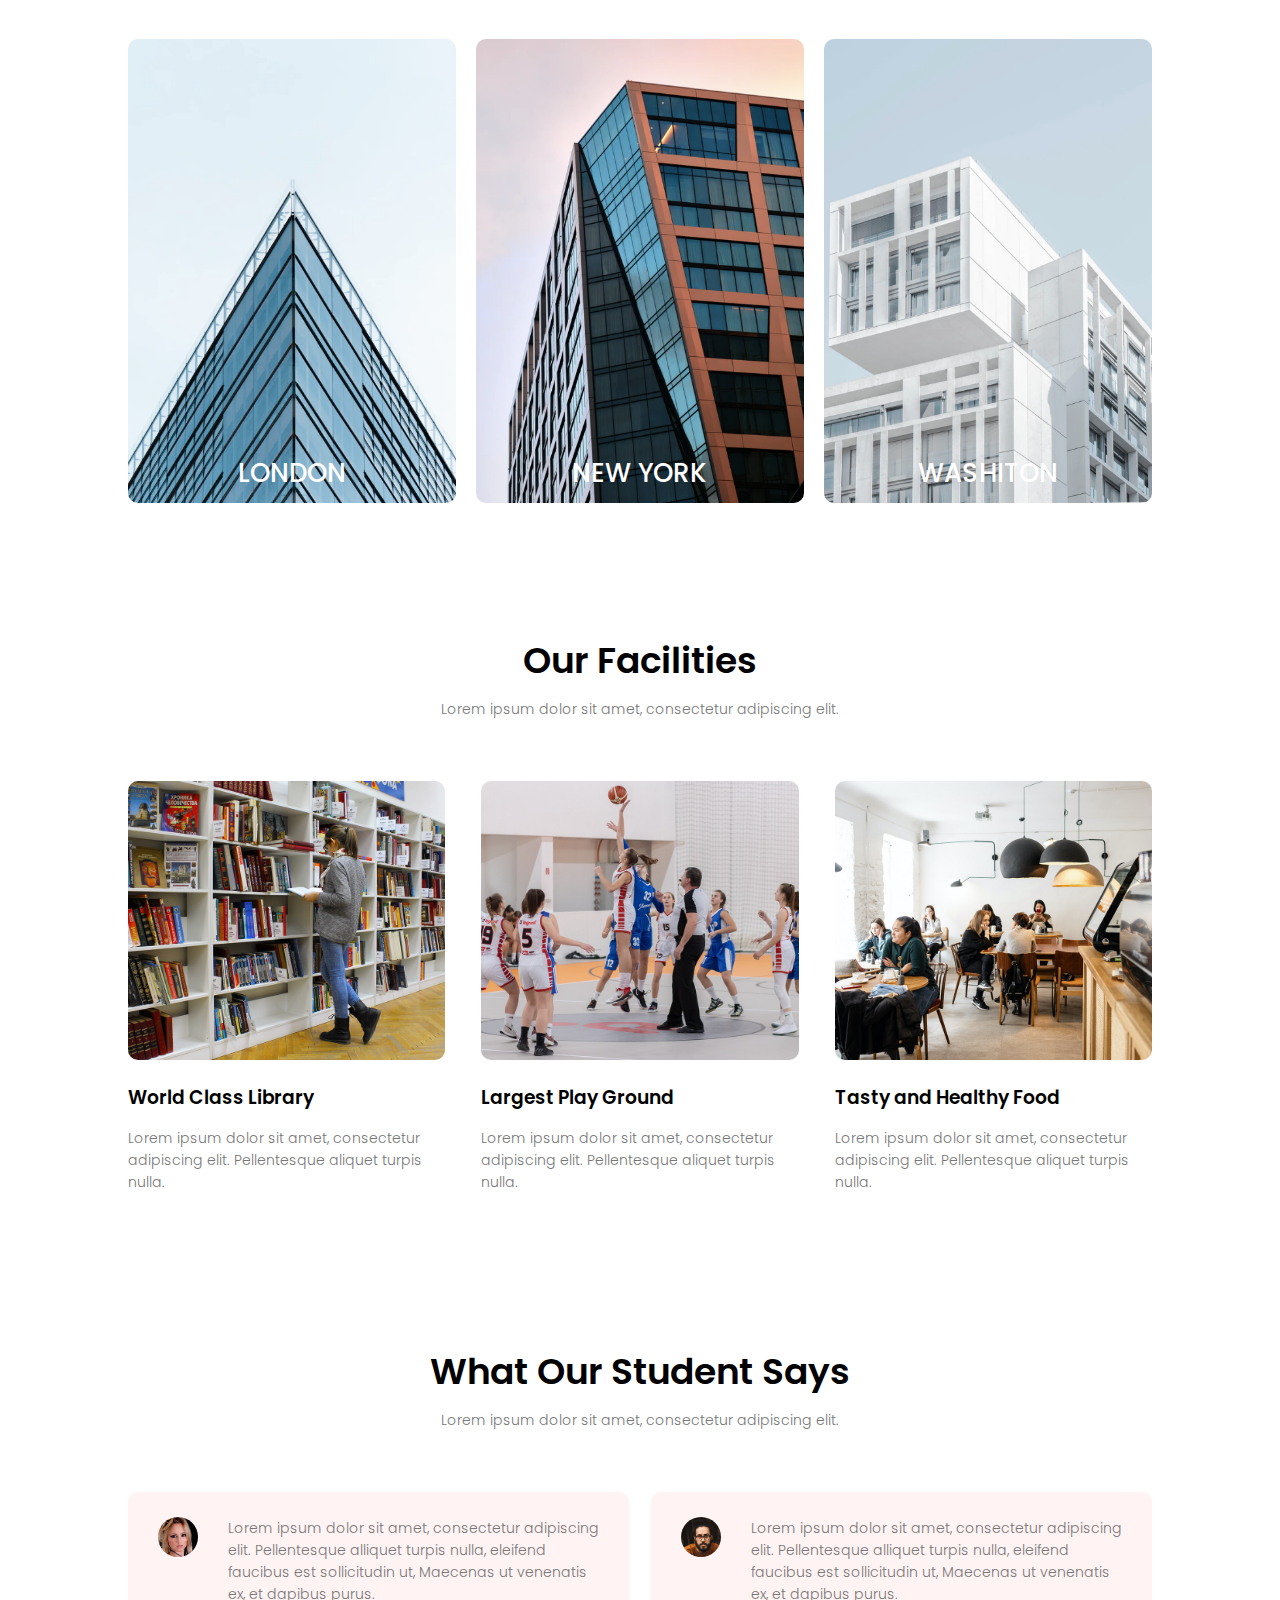
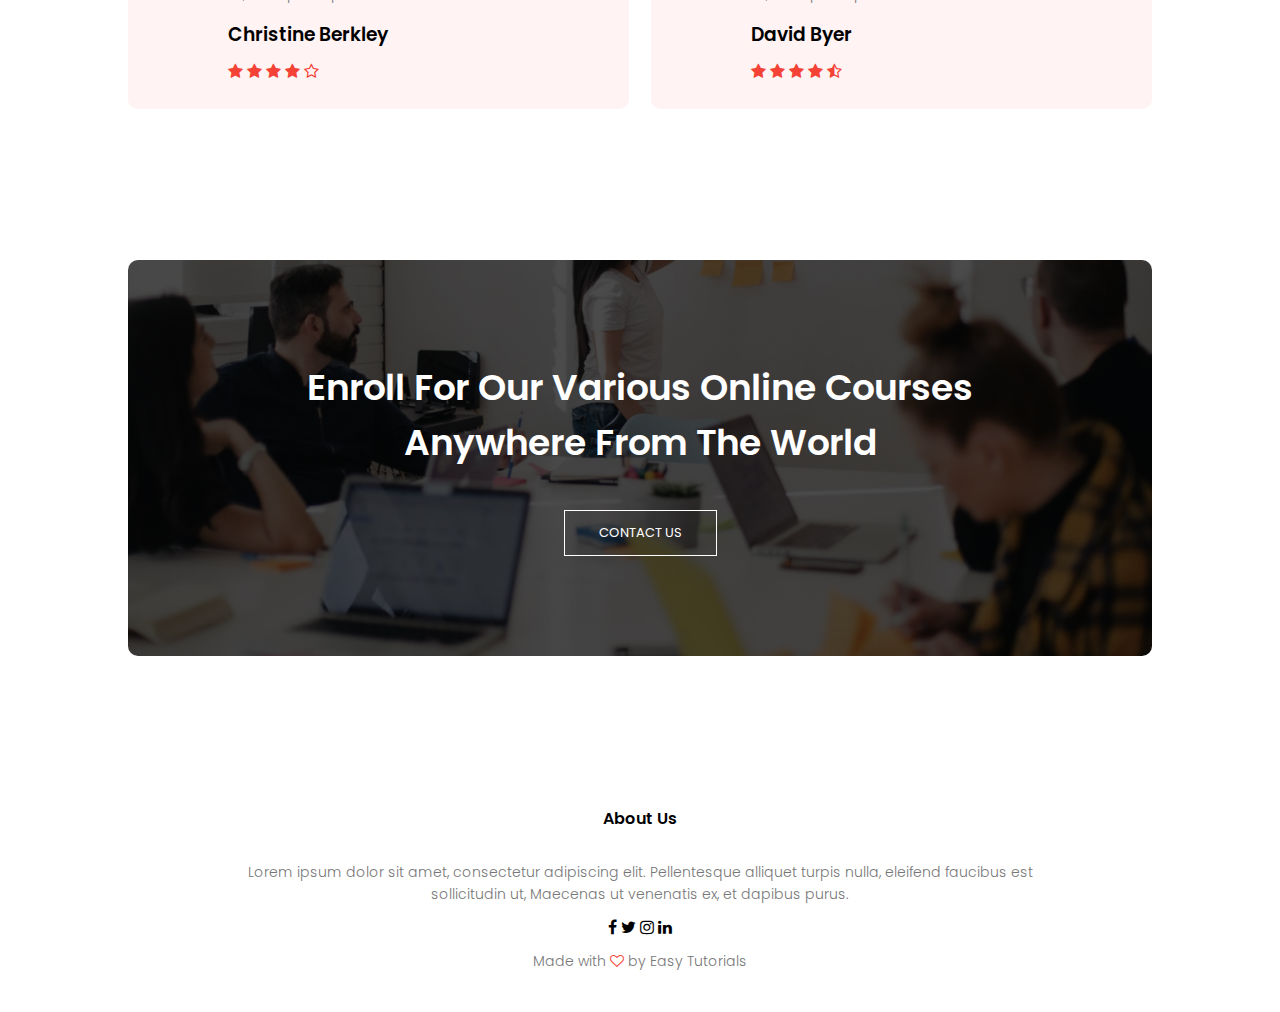
<file: folder/demo.html>
<!DOCTYPE html>
<html>
    <head>
        <meta name="viewport" content="width=device-width, initial-scale=1.0">
        <title>University Webside Design - Easy Tutorials</title>
        <link rel="stylesheet" href="demo.css">
        <link rel="preconnect" href="https://fonts.googleapis.com">
        <link rel="preconnect" href="https://fonts.gstatic.com" crossorigin>
        <link href="https://fonts.googleapis.com/css2?family=Poppins:wght@100;200;300;400;600;700&display=swap" rel="stylesheet">
        <link rel="stylesheet" href="https://cdnjs.cloudflare.com/ajax/libs/font-awesome/4.7.0/css/font-awesome.min.css">
    </head>
    <body>
         <section class="header">
             <nav>
                <a href="index.html"><img src="images/logo.png"></a>
                <div class="nav-links" id="navLinks">
                    <i class="fa fa-window-close" onclick="hideMenu()"></i>
                    <ul>
                        <li><a href="">HOME</a></li>
                        <li><a href="">ABOUT</a></li>
                        <li><a href="">COURSE</a></li>
                        <li><a href="">BLOG</a></li>
                        <li><a href="">CONTACT</a></li>
                    </ul>
                </div>
                <i class="fa fa-bars" onclick="showMenu()"></i>
             </nav>
    <div class="text-box">
    <h1>World's Biggest University</h1>
    <p>Making website is now one of the easiest thing the world. 
       You just need to learn HTMl, CSS,<br> Javascript and you are good to go.
    </p>
    <a href="" class="hero-btn">Visit Us To know More</a>
 </div>
 </section>
<!-----Course------->

<section class="course">
    <h1>Course We Offer</h1>
    <p>Lorem ipsum dolor sit amet, consectetur adipiscing elit.</p>
    
    <div class="row">
        <div class="course-col">
            <h3>Intermadiate</h3>
            <p>Lorem ipsum dolor sit amet, consectetur adipiscing elit.
                Pellentesque aliquet turpis nulla, eleifend faucibus est
                sollicitudin ut. Maecenas ut venenatis ex, ex dapibus purus
                Donec sit.</p>
        </div>
        <div class="course-col">
            <h3>Degree</h3>
            <p>Lorem ipsum dolor sit amet, consectetur adipiscing elit.
                Pellentesque aliquet turpis nulla, eleifend faucibus est
                sollicitudin ut. Maecenas ut venenatis ex, ex dapibus purus
                Donec sit.</p>
        </div>
        <div class="course-col">
            <h3>Post Graduation</h3>
            <p>Lorem ipsum dolor sit amet, consectetur adipiscing elit.
                Pellentesque aliquet turpis nulla, eleifend faucibus est
                sollicitudin ut. Maecenas ut venenatis ex, ex dapibus purus
                Donec sit.</p>
        </div>
    </div>
</section>

<section class="campus">
     <h1>Our Global Campus</h1>
     <p>Lorem ipsum dolor sit amet, consectetur adipiscing elit.</p>
    
     <div class="row">
       <div class="campus-col">
            <img src="images/london.png">
            <div class="layer">
                <h3>LONDON</h3>
            </div>
        </div> 
        <div class="campus-col">
            <img src="images/newyork.png">
            <div class="layer">
                <h3>NEW YORK</h3>
            </div>
        </div> 
        <div class="campus-col">
            <img src="images/washington.png">
            <div class="layer">
                <h3>WASHITON</h3>
            </div>
        </div> 
     </div>
</section>

<!----------- Facilities ----------->

<section class="facilities">
    <h1>Our Facilities</h1>
    <p>Lorem ipsum dolor sit amet, consectetur adipiscing elit.</p>

    <div class="row">
        <div class="facilities-col">
            <img src="images/library.png">
            <h3>World Class Library</h3>
            <p>Lorem ipsum dolor sit amet, consectetur adipiscing elit.
            Pellentesque aliquet turpis nulla.</p>
        </div>
        <div class="facilities-col">
            <img src="images/basketball.png">
            <h3>Largest Play Ground</h3>
            <p>Lorem ipsum dolor sit amet, consectetur adipiscing elit.
            Pellentesque aliquet turpis nulla.</p>
        </div>
        <div class="facilities-col">
            <img src="images/cafeteria.png">
            <h3>Tasty and Healthy Food</h3>
            <p>Lorem ipsum dolor sit amet, consectetur adipiscing elit.
            Pellentesque aliquet turpis nulla.</p>
        </div>
    </div>
</section>
<!---------------- testimonials ---------------------->
  
<section class="testimonials">
    <h1>What Our Student Says</h1>
    <p>Lorem ipsum dolor sit amet, consectetur adipiscing elit.</p>
     
    <div class="row">
        <div class="testimonials-col">
            <img src="images/user1.jpg">
         <div>
              <p>Lorem ipsum dolor sit amet, consectetur adipiscing elit.
                Pellentesque alliquet turpis nulla, eleifend faucibus est
                sollicitudin ut, Maecenas ut venenatis ex, et dapibus purus.</p>
               <h3>Christine Berkley</h3>
               <i class="fa fa-star"></i>
               <i class="fa fa-star"></i>
               <i class="fa fa-star"></i>
               <i class="fa fa-star"></i>
               <i class="fa fa-star-o"></i>
          </div>
        </div> 
        <div class="testimonials-col">
            <img src="images/user2.jpg">
         <div>
              <p>Lorem ipsum dolor sit amet, consectetur adipiscing elit.
                Pellentesque alliquet turpis nulla, eleifend faucibus est
                sollicitudin ut, Maecenas ut venenatis ex, et dapibus purus.</p>
               <h3>David Byer</h3>
               <i class="fa fa-star"></i>
               <i class="fa fa-star"></i>
               <i class="fa fa-star"></i>
               <i class="fa fa-star"></i>
               <i class="fa fa-star-half-o"></i>
          </div>
        </div> 
    </div>
</section>
<!---------- Call To Action ------------------->

<section class="cta">
     <h1>Enroll For Our Various Online Courses<br>Anywhere From The World</h1>
     <a href="" class="hero-btn">CONTACT US</a>
    </section>
<!---------- Footer ------------------->

<section class="footer">
    <h4>About Us</h4>
    <p>Lorem ipsum dolor sit amet, consectetur adipiscing elit.
    Pellentesque alliquet turpis nulla, eleifend faucibus est
    <br>sollicitudin ut, Maecenas ut venenatis ex, et dapibus purus.</p>
     <div class="icons">
        <i class="fa fa-facebook"></i>
        <i class="fa fa-twitter"></i>
        <i class="fa fa-instagram"></i>
        <i class="fa fa-linkedin"></i>
     </div>
     <p>Made with <i class="fa fa-heart-o"></i> by Easy Tutorials</p>
</section>
<!-------Javascript for Toggle Menu ------->

  <script>
       var navLinks =  document.getElementById("navLinks");
       function showMenu(){
        navLinks.style.right = "0";
       }
       function hideMenu(){
        navLinks.style.right = "-200px";
       }
  </script>
    </body>
</html>
</file>
<file: demo2/demo2.css>
*{
    margin: 0;
    padding: 0;
    box-sizing: border-box;
}
.body{
    font-family: 'Poppins', sans-serif;
}
.navbar{
    display: flex;
    align-items: center;
    padding: 20px;
}
nav{
    flex: 1;
    text-align: right;
}
nav ul{
    display: inline-block;
    list-style-type: none;

}
nav ul li{
    display: inline-block;
    margin-right: 20px;
}
a{
    text-decoration: none;
    color: #555;
}
p{
    color: #555;
}
.container{
    max-width: 1300px;
    margin: auto;
    padding-left: 25px;
    padding-right: 25px;
}
.row{
    display: flex;
    align-items: center;
    flex-wrap: wrap;
    justify-content: space-around;
}
.col-2{
    flex-basis: 50%;
    min-width: 300px;
}
.col-2 img{
    max-width: 100%;
    padding: 50px 0;
}
.col-2 h1{
    font-size: 50px;
    line-height: 60px;
    margin: 25px 0;
}
.btn{
    display: inline-block;
    background: #ff523b;
    color: #fff;
    padding: 8px 30px;
    margin: 30px 0;
    border-radius: 30px;
    transition: background 0.5s;
}
.btn:hover{
    background: #563434;
}
.header{
    background: radial-gradient(#fff,#ffd6d6);
}
.header row{
    margin-top: 70px;
}
.categories{
    margin: 70px 0;
}
.col-3{
    flex-basis: 30%;
    min-width: 250px;
    margin-bottom: 30px;
}
.col-3 img{
    width: 100%;
    
}
.small-container{
    max-width: 1080px;
    margin: auto;
    padding-left: 25px;
    padding-right: 25px;
}
.col-4{
    flex-basis: 25%;
    padding: 10px;
    min-width: 200px;
    margin-bottom: 50px;
    transition: transform 0.5s;
}
.col-4 img{
    width: 100%;
}
.title{
    text-align: center;
    margin: 0 auto 80px;
    position: relative;
    line-height: 60px;
    color: #555;
}
.title::after{
    content: '';
    background: #ff523b;
    width: 80px;
    height: 5px;
    border-radius: 5px;
    position: absolute;
    bottom: 0;
    left: 50%;
    transform: translateX(-50%);
}
h4{
    color: #555;
    font-weight: normal;
}
.col-4 p{
    font-size: 14px;
}
.rating .fa{
    color: #ff523b;
}
.col-4:hover{
    transform: translateY(-5px);
}
/*-----------offer-------------*/

.offer{
    background: radial-gradient(#fff,#ffd6d6);
    margin-top: 80px;
    padding: 30px 0;
}
.clo-2 .offer-img{
    padding: 50px;
}
small{
    color: #555;
}

/*------------------ testimonial --------------------*/

.testimonial{
     padding-top: 100px;
}
.testimonial .col-3{
    text-align: center;
    padding: 40px 20px;
    box-shadow: 0 0 20px 0px rgba(0, 0, 0, 0.1);
    cursor: pointer;
    transition: transform 0.5s;
}
.testimonial .col-3 img{
    width: 50px;
    margin-top: 20px;
    border-radius: 50%;
}
.testimonial .col-3:hover{
    transform: translateY(-10px);
}
.fa.fa-quote-left{
    font-size: 34px;
    color: #ff523b;
}
.col-3 p{
    font-size: 12px;
    margin: 12px 0;
    color: #777;
}

.testimonial .col-3 h3{
    font-weight: 600;
    color: #555;
    font-size: 16px;
}

/*------------brands------------------*/
.brands{
    margin: 100px auto;
}
.col-5{
    width: 160px;
}
.col-5 img{
    width: 100%;
    cursor: pointer;
    filter: grayscale(100%);
}
.col-5 img:hover{
    filter:grayscale(0) ;
}
/*----------------footer----------------*/
.footer{
    background: #000;
    color: #8a8a8a;
    font-size: 14px;
    padding: 60px 0 20px;
}
.footer p{
    color: #8a8a8a;
}
.footer h3{
    color: #fff;
    margin-bottom: 20px;
}
.footer-col-1, .footer-col-2, .footer-col-3, .footer-col-4{
    min-width: 250px;
    margin-bottom: 20px;
}
.footer-col-1{
    flex-basis: 30%;
}
.footer-col-2{
    flex: 1;
    text-align: center;
}
.footer-col-2 img{
    width: 180px;
    margin-bottom: 20px;
}
.footer-col-3, .footer-col-4{
    flex-basis: 12%;
    text-align: center;
}
ul{
    list-style-type: none;
}
.app-logo{
    margin-top: 20px;
}
.app-logo img{
    width: 140px;
}
.footer hr{
    border: none;
    background: #b5b5b5;
    height: 1px;
    margin: 20px 0;
}
.copyright{
    text-align: center;
}
.menu-icon{
    width: 28px;
    margin-left: 20px;
    display: none;
}
/*----------------- media query for menu ------------------*/
@media only screen and (max-width: 800px){

    nav ul{
        position: absolute;
        top: 70px;
        left: 0;
        background: #333;
        width: 100%;
        overflow: hidden;
        transition: max-height 0.5s;
    }
    nav ul li{
        display: block;
        margin-right: 50px;
        margin-top: 10px;
        margin-bottom: 10px;
    }
    nav ul li a{
        color: #fff;
    }
    .menu-icon{
        display: block;
        cursor: pointer;
    }
}
/* ------------- all products page ---------------- */

.row-2{
    justify-content: space-between;
    margin: 100px auto 50px;
}
select{
    border: 1px solid #ff523b;
}
select:focus{
    outline: none;
}
.page-btn{
    margin: 0 auto 80px;
}
.page-btn span{
    display: inline-block;
    border: 1px solid #ff523b;
    margin-left: 10px;
    width: 40px;
    height: 40px;
    text-align: center;
    line-height: 40px;
    cursor: pointer;
}
.page-btn span:hover{
    background: #ff523b;
    color: #fff;
}
/* ----------------- single product details ------------- */
.single-product{
    margin-top: 80px;
}
.single-product .col-2 img{
    padding: 0;
}
.single-product .col-2{
    padding: 20px;
}
.single-product h4{
    margin: 20px 0;
    font-size: 22px;
    font-weight: bold;
}
.single-product select{
    display: block;
    padding: 10px;
    margin-top: 20px;
}
.single-product input{
    width: 50px;
    height: 40px;
    padding-left: 10px;
    font-size: 20px;
    margin-right: 10px;
    border: 1px solid #ff523b;
}
input:focus{
    outline: none;
}
.single-product .fa{
    color: #ff523b;
    margin-left: 10px;
}
.small-img-row{
    display: flex;
    justify-content: space-between;
}
.small-img-col{
    flex-basis: 24%;
    cursor: pointer;
}
/* ------------cart items--------------- */

.cart-page{
    margin: 80px auto;
}
table{
    width: 100%;
    border-collapse: collapse;
}
.cart-info{
    display: flex;
    flex-wrap: wrap;
}
th{
    text-align: left;
    padding: 5px;
    columns: #fff;
    background: #ff523b;
    font-weight: normal;
}
td{
    padding: 10px 5px;
}
td input{
    width: 40px;
    height: 30px;
    padding: 5px;
}
td a{
    color: #ff523b;
    font-size: 12px;
}
td img{
    width: 80px;
    height: 80px;
    margin-right: 10px;
}
.total-price{
    display: flex;
    justify-content: flex-end;
}
.total-price table{
    border-top: 3px solid #ff523b;
    width: 100%;
    max-width: 400px;
}
td:last-child{
    text-align: right;
}
td:last-child{
    text-align: right;
}

/*-----------account-page------------*/
.account-page{
    padding: 50px 0;
    background: radial-gradient(#fff,#ffd6d6);
}
.form-container{
    background: #fff;
    width: 300px;
    height: 400px;
    position: relative;
    text-align: center;
    padding: 20px 0;
    margin: auto;
    box-shadow: 0 0 20px 0px rgba(0, 0, 0, 0.1);
    overflow: hidden;
}
.form-container span{
    font-weight: bold;
    padding: 0 10px;
    color: #555;
    cursor: pointer;
    width: 100px;
    display: inline-block;
}
.form-btn{
    display: inline-block;
}
.form-container form{
    max-width: 300px;
    padding: 0 20px;
    position: absolute;
    top: 130px;
    transition: transform 1s;
}
form input{
    width: 100%;
    height: 30px;
    margin: 10px 0;
    padding: 0 10px;
    border: 1px solid #ccc;
}
form .btn{
    width: 100%;
    border: none;
    cursor: pointer;
    margin: 10px 0;
}
form .btn:focus{
    outline: none;
}
#LoginForm{
    left: -300px;
}
#RegForm{
    left: 0;
}
form a{
    font-size: 12px;
}
#Indicator{
    width: 100px;
    border: none;
    background: #ff523b;
    height: 3px;
    margin-top: 8px;
    transform: translateX(100px);
    transition: transform 1s;
}









/*----media query for less than 600 screen size-----*/
@media only screen and (max-width: 600px){
     .row{
        text-align: center;
     }
     .col-2, .col-3, .col-4{
        flex-basis: 100%;
     }
     .single-product .row{
        text-align: left;
     }
     .single-product .col-2{
        padding: 20px 0;
     }
     .single-product h1{
        font-size: 26px;
        line-height: 32px;
     }
     .cart-info p{
         display: none;
     }
}
</file>
<file: folder/demo.css>
* {
    margin: 0;
    padding: 0;
    font-family: 'Poppins', sans-serif;
}
.header{
    min-height: 100vh;
    width: 100%;
    background-image: linear-gradient(rgba(4,9,30,0.7),rgba(4,9,30,0.7)), url(images/banner.png);
    background-position: center;
    background-size: cover;
    position: relative;

}
nav{
    display: flex;
    padding: 2% 6%;
    justify-content: space-between;
    align-items: center;
}
nav img{
    width: 150px;
    
}
.nav-links{
    flex: 1;
    text-align: right;
}
.nav-links ul li{
    list-style: none;
    display: inline-block;
    padding: 8px 12px;
    position: relative;
}
.nav-links ul li a{
    color: #fff;
    text-decoration: none;
    font-size: 13px;
}
.nav-links ul li::after{
    content: '';
    width: 0%;
    height: 2px;
    background: #f44336;
    display: block;
    margin: auto;
    transition: 0.5s;
}
.nav-links ul li:hover::after{
    width: 100%;
}
.text-box{
    width: 90%;
    color: #fff;
    position: absolute;
    top: 50%;
    left: 50%;
    transform: translate(-50%,-50%);
    text-align: center;
}
.text-box h1{
    font-size: 62px;
}
.text-box p{
    margin: 10px 0 40px;
    font-size: 14px;
    color: #fff;
}
.hero-btn{
    display: inline-block;
    text-decoration: none;
    color: #fff;
    border: 1px solid #fff;
    padding: 12px 34px;
    font-size: 13px;
    background: transparent;
    position: relative;
    cursor: pointer;
}
.hero-btn:hover{
    border: 1px solid #f44336;
    background: #f44336;
    transition: 1s;
}
nav .fa{
    display: none;
}

@media(max-width: 700px){
    .text-box h1{
        font-size: 20px;
    }
    .nav-links ul li{
        display: block;
    }
    .nav-links{
        position: absolute;
        background: #f44336;
        height: 100vh;
        width: 200px;
        top: 0;
        right: -200px;
        text-align: left;
        z-index: 2;
        transition: 1s;
    }
    nav .fa{
        display: block;
        color: #fff;
        margin: 10px;
        font-size: 22px;
        cursor: pointer;
    }
    .nav-links ul{
        padding: 30px;
    }
}

/*------- course --------*/
.course{
     width: 80%;
     margin: auto;
     text-align: center;
     padding-top: 100px;
}
h1{
    font-size: 36px;
    font-weight: 600;
}
p{
    color: #777;
    font-size: 14px;
    font-weight: 300;
    line-height: 22px;
    padding: 10px;
}
.row{
    margin-top: 5%;
    display: flex;
    justify-content: space-between;
}
.course-col{
    flex-basis: 31%;
    background: #fff3f3;
    border-radius: 10px;
    margin-bottom: 5%;
    padding: 20px 12px;
    box-sizing: border-box;
    transition: 0.5s;
}
h3{
    text-align: center;
    font-weight: 600;
    margin: 10px 0;
}
.course-col:hover{
    box-shadow: 0 0 20px 0px rgba(0,0,0,0.2);
}
@media(max-width: 700px){
    .row{
        flex-direction: column;
    }
}

/*------- campus -------*/
.campus{
    width: 80%;
    margin: auto;
    text-align: center;
    padding-top: 50px;

}
 .campus-col{
    flex-basis: 32%;
    border-radius: 10px;
    margin-bottom: 30px;
    position: relative;
    overflow: hidden;
 }
.campus-col img{
    width: 100%;
    display: block;
}
.layer{
    background: transparent;
    height: 100%;
    width: 100%;
    position: absolute;
    top: 0;
    left: 0;
    transition: 0.5s;
}
.layer:hover{
    background: rgba(226,0,0,0.7);
}
.layer h3{
    width: 100%;
    font-weight: 500;
    color: #fff;
    font-size: 26px;
    bottom: 0;
    left: 50%;
    transform: translateX(-50%);
    position: absolute;
}
.layer:hover h3{
    bottom: 49%;
    opacity: 1;
}
/*--------- facilities ----------*/

.facilities{
    width: 80%;
    margin: auto;
    text-align: center;
    padding-top: 100px;
}
.facilities-col{
    flex-basis: 31%;
    border-radius: 10px;
    margin-bottom: 5%;
    text-align: left;
}
.facilities-col img{
    width: 100%;
    border-radius: 10px;
}
.facilities-col p{
    padding: 0;
}
.facilities-col h3{
    margin-top: 16px;
    margin-bottom: 15px;
    text-align: left;
}
  /*------------- testimonials ----------------*/
.testimonials{
    width: 80%;;
    margin: auto;
    padding-top: 100px;
    text-align: center;
}

.testimonials-col{
    flex-basis: 44%;
    border-radius: 10px;
    margin-bottom: 5%;
    text-align: left;
    background: #fff3f3;
    padding: 25px;
    cursor: pointer;
    display: flex;
}

.testimonials-col img{
    height: 40px;
    margin-left: 5px;
    margin-right: 30px;
    border-radius: 50%;
}
.testimonials-col p{
    padding: 0;
}
.testimonials-col h3{
    margin-top: 15px;
    text-align: left;
}
.testimonials-col .fa{
   color: #f44336;
}
@media(max-width: 700px){
    .testimonials-col img{
        margin-left: 0px;
        margin-right: 15px;
    }
}


/*------------- call to action -----------------*/
 .cta{
    margin: 100px auto;
    width: 80%;
    background-image: linear-gradient(rgba(0,0,0,0.7),rgba(0,0,0,0.7)), url(images//banner2.jpg);
    background-position: center;
    background-size: cover;
    border-radius: 10px;
    text-align: center;
    padding: 100px 0;
 }

 .cta h1{
    color: #fff;
    margin-bottom: 40px;
    padding: 0;
 }
 @media(max-width: 700px){
    .cta h1{
        font-size: 24px;
    }
 }
/*------------- footer -----------------*/
.footer{
    width: 100%;
    text-align: center;
    padding: 30px 0;
}
.footer h4{
    margin-bottom: 25px;
    margin: 20px;
    font-weight: 600;
}

.icon .fa{
    color: #f44336;
    margin: 0 13px;
    cursor: pointer;
    padding: 18px 0;
}
.fa-heart-o{
    color: #f44336;
}
</file>
